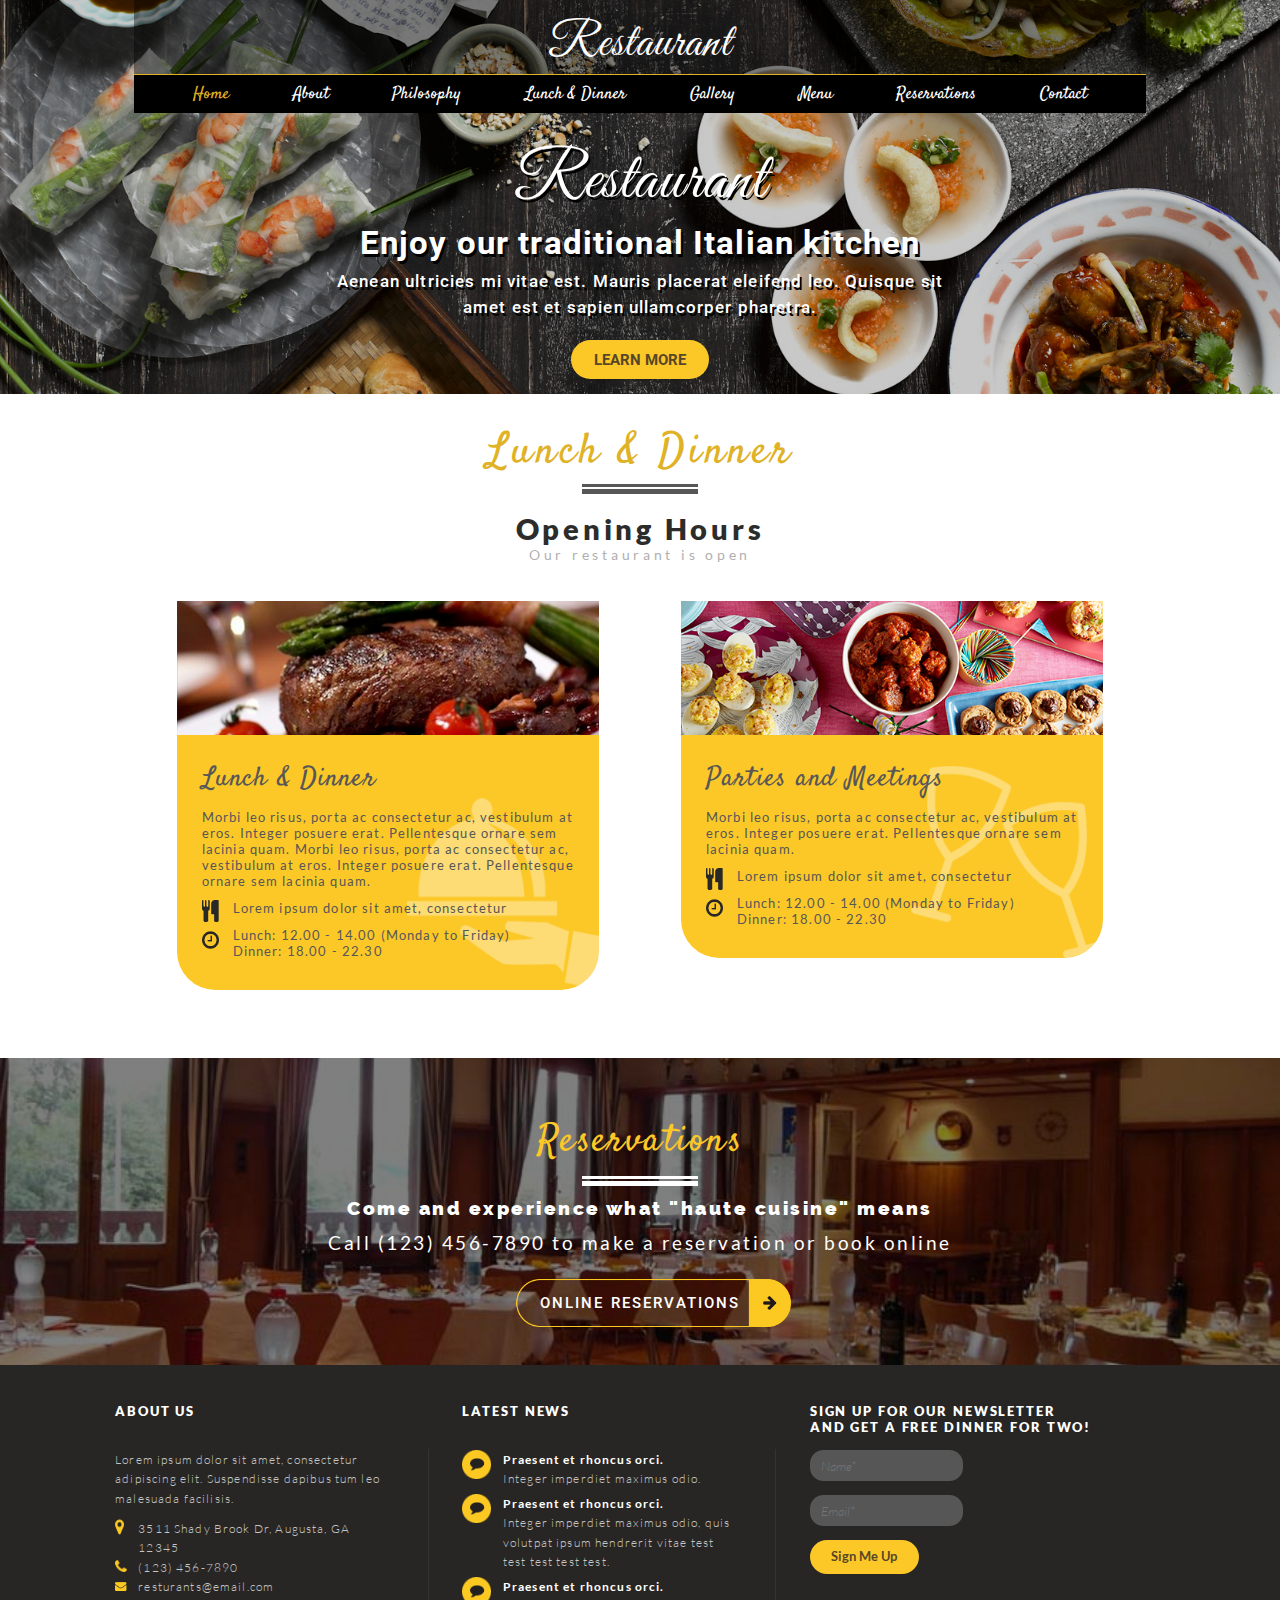
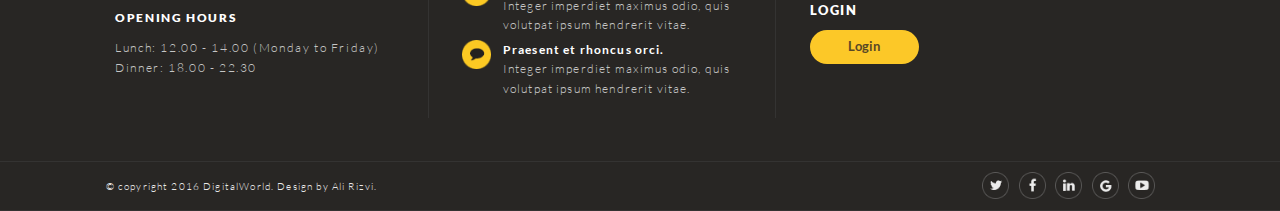
<file: index.html>
<!DOCTYPE html>
<!--
To change this license header, choose License Headers in Project Properties.
To change this template file, choose Tools | Templates
and open the template in the editor.
-->
<html>
	<head>
		<title>Resrautant Home</title>
		<meta charset="UTF-8">
		<meta name="viewport" content="width=device-width, initial-scale=1.0">
		<script src="https://ajax.googleapis.com/ajax/libs/jquery/1.12.4/jquery.min.js"></script>
		<script src="js/main.js"></script>
		<link rel="stylesheet" type="text/css" href="css/main.css">
		<link rel="stylesheet" type="text/css" href="css/controls.css">
		<link rel="stylesheet" type="text/css" href="css/header.css">
		<link rel="stylesheet" type="text/css" href="css/header_intro.css">
		<link rel="stylesheet" type="text/css" href="css/lunch_dinner.css">
		<link rel="stylesheet" type="text/css" href="css/reservations_block.css">
		<link rel="stylesheet" type="text/css" href="css/footer.css">
	</head>
	<body>
		<script>
			window.active_page = 'index';
		</script>
		<div class="header">
			<div class="hover" ></div>
			<div class="box">
				<div class="restaurant-name-cont">
					<div class="restaurant-name">Restaurant</div>
				</div>
				<div class="menu">
					<ul>
						<li page="index">Home</li>
						<li page="about">About</li>
						<li page="philosophy">Philosophy</li>
						<li page="lunchdinner">Lunch & Dinner</li>
						<li page="gallery">Gallery</li>
						<li page="menu">Menu</li>
						<li page="reservations">Reservations</li>
						<li page="contact">Contact</li>
					</ul>
				</div>
				<div class="intro">
					<div class="intro-content">
						<div class="restaurant-name">Restaurant</div>
						<div class="intro-header"><td>Enjoy our traditional Italian kitchen</div>
						<div class="intro-description"><td>Aenean ultricies mi vitae est. Mauris placerat eleifend leo. Quisque sit amet est et sapien ullamcorper pharetra.</div>
					</div>
				</div>
				<div class="intro-href"><div class="learn-more-button">Learn More</div></div>
			</div>
		</div>
		<div class="lunch-dinner">
		</div>
		<div class="reservations-block"></div>
		<div class="footer"></div>
	</body>
</html>
</file>
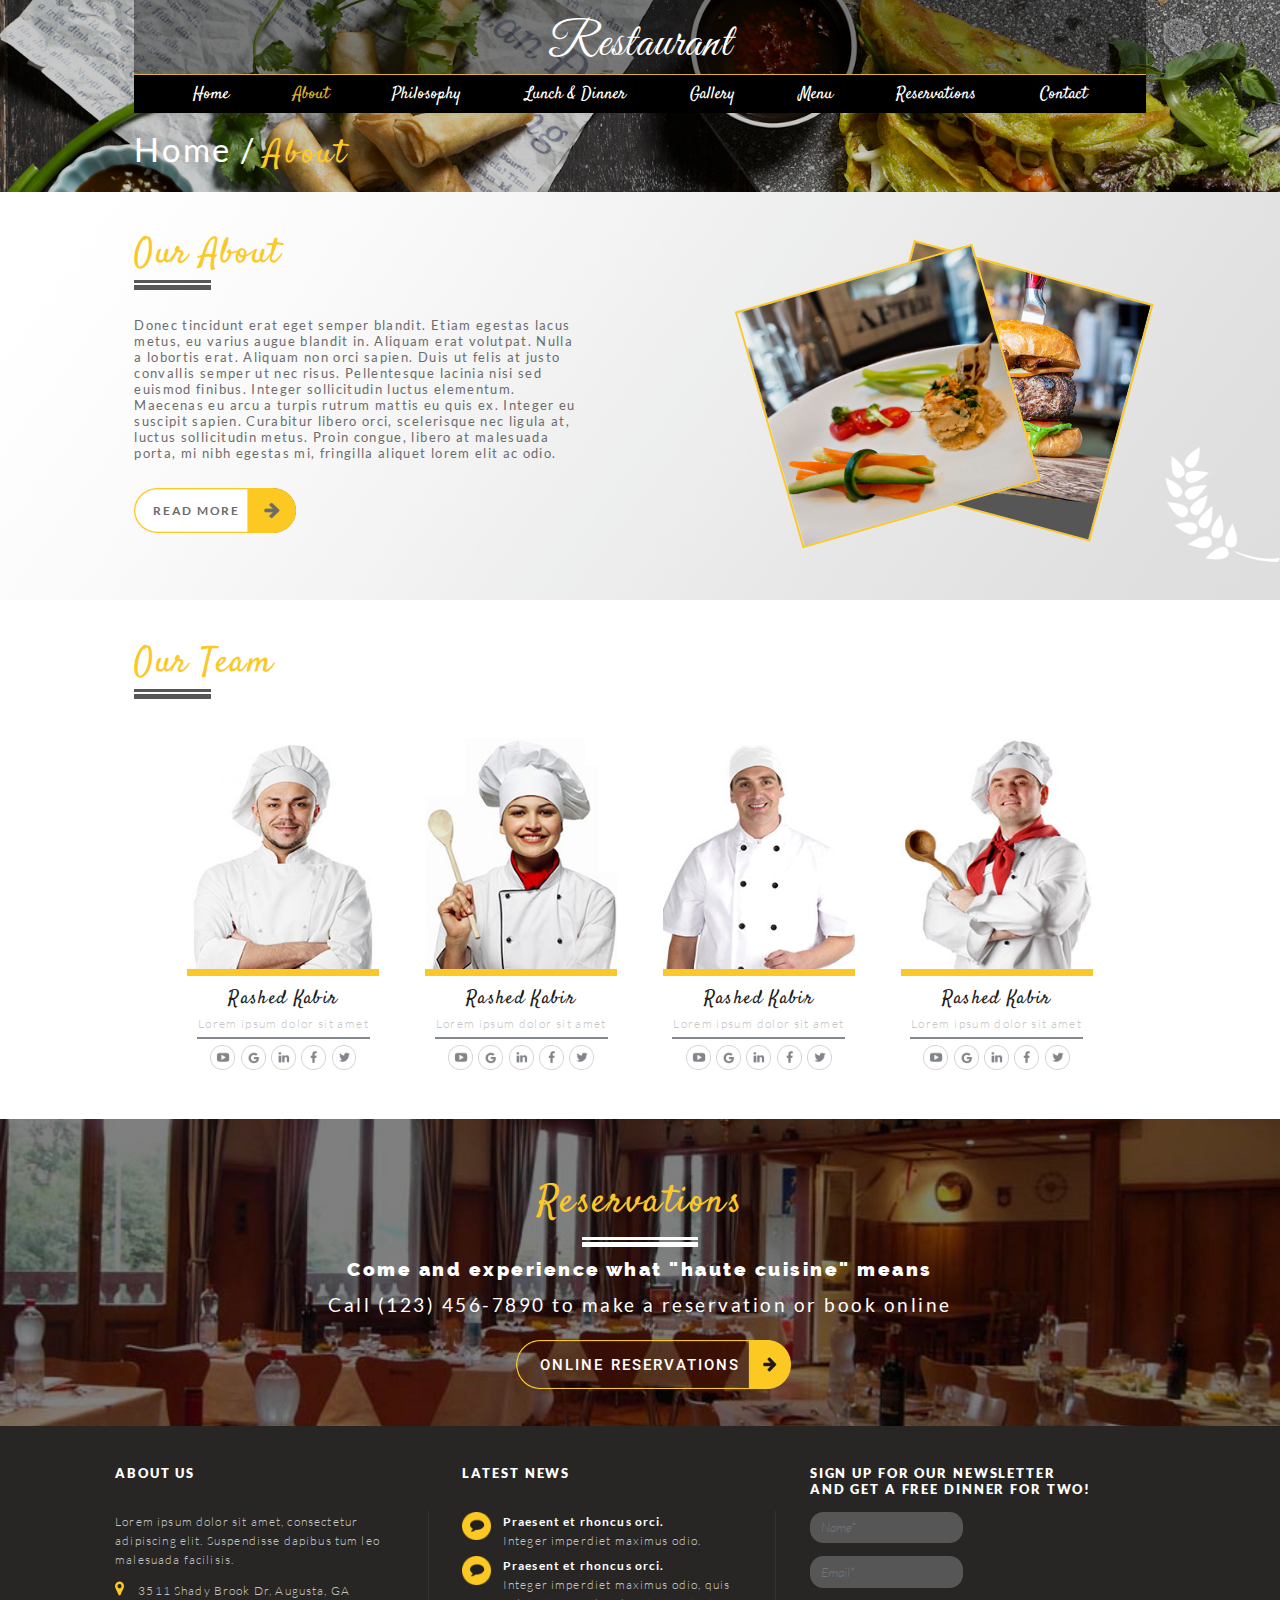
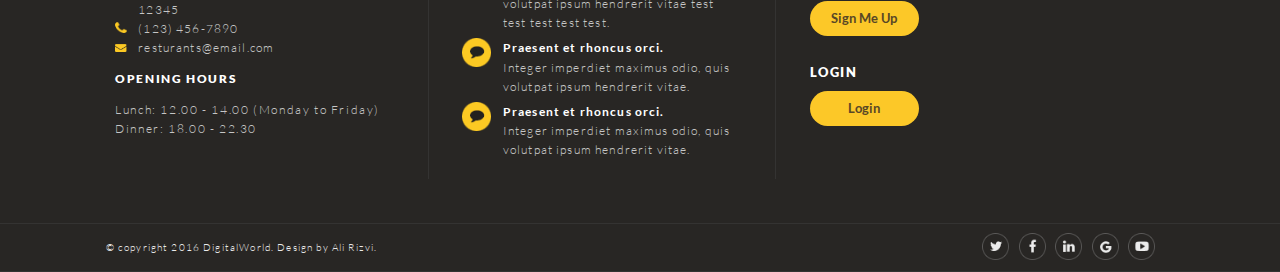
<file: about.html>
<!DOCTYPE html>
<!--
To change this license header, choose License Headers in Project Properties.
To change this template file, choose Tools | Templates
and open the template in the editor.
-->
<html>
	<head>
		<title>About Resrautant</title>
		<meta charset="UTF-8">
		<meta name="viewport" content="width=device-width, initial-scale=1.0">
		<script src="https://ajax.googleapis.com/ajax/libs/jquery/1.12.4/jquery.min.js"></script>
		<script src="js/main.js"></script>
		<link rel="stylesheet" type="text/css" href="css/main.css">
		<link rel="stylesheet" type="text/css" href="css/controls.css">
		<link rel="stylesheet" type="text/css" href="css/header.css">
		<link rel="stylesheet" type="text/css" href="css/reservations_block.css">
		<link rel="stylesheet" type="text/css" href="css/footer.css">
		<link rel="stylesheet" type="text/css" href="css/about_main.css">
	</head>
	<body>
		<script>
			window.active_page = 'about';
		</script>
		<div class="header header2">
		</div>
		<div class="about-main">
			<div class="our-about">
				<img class="corner-image" src="css/images/branch_with_leaves.png" />
				<div class="our-about-text">
					<div class="about-header">Our About</div>
					<div class="solid-lines"></div>
					<div class="about-description">Donec tincidunt erat eget semper blandit. Etiam egestas lacus metus, eu varius augue blandit in. 
						Aliquam erat volutpat. Nulla a lobortis erat. Aliquam non orci sapien. Duis ut felis at justo convallis semper ut nec risus. 
						Pellentesque lacinia nisi sed euismod finibus. Integer sollicitudin luctus elementum. Maecenas eu arcu a turpis rutrum mattis eu quis ex. 
						Integer eu suscipit sapien. Curabitur libero orci, scelerisque nec ligula at, luctus sollicitudin metus. 
						Proin congue, libero at malesuada porta, mi nibh egestas mi, fringilla aliquet lorem elit ac odio.
					</div>
					<div class="read-more-button">Read More</div>
				</div>
				<div class="out-about-images">
					<img class="about-image1" src="css/images/about_image1.png" />
					<img class="about-image2" src="css/images/about_image2.png" />
				</div>
			</div>
			<div class="our-team">
				<div class="about-header">Our Team</div>
				<div class="solid-lines"></div>
				<div class="cook-persons">
					<div class="cook-person">
						<div class="cooker-portrait">
							<img class="cooker-portrait-image" src="css/images/cooker_portrait1.png" />
							<div class="cooker-intro">
								<div><img class="cooker-cap-icon" src="css/images/cap_icon.png" /></div>
								<div class="cooker-intro-text">Suspendisse dapibus tum leo malesuada  facilisis</div>
							</div>
						</div>
						<div class="separator"></div>
						<div class="cooker-name">Rashed Kabir</div>
						<div class="cooker-description">Lorem ipsum dolor sit amet</div>
						<div class="separator2"></div>
						<div class="contact-buttons">
							<img class="contact-button" src="css/images/contact_youtube.png" >
							<img class="contact-button" src="css/images/contact_google.png" >
							<img class="contact-button" src="css/images/contact_linkedin.png" >
							<img class="contact-button" src="css/images/contact_facebook.png" >
							<img class="contact-button" src="css/images/contact_twitter.png" >
						</div>
					</div>
					<div class="cook-person">
						<div class="cooker-portrait">
							<img class="cooker-portrait-image" src="css/images/cooker_portrait2.png" />
							<div class="cooker-intro">
								<div><img class="cooker-cap-icon" src="css/images/cap_icon.png" /></div>
								<div class="cooker-intro-text">Suspendisse dapibus tum leo malesuada  facilisis</div>
							</div>
						</div>
						<div class="separator"></div>
						<div class="cooker-name">Rashed Kabir</div>
						<div class="cooker-description">Lorem ipsum dolor sit amet</div>
						<div class="separator2"></div>
						<div class="contact-buttons">
							<img class="contact-button" src="css/images/contact_youtube.png" >
							<img class="contact-button" src="css/images/contact_google.png" >
							<img class="contact-button" src="css/images/contact_linkedin.png" >
							<img class="contact-button" src="css/images/contact_facebook.png" >
							<img class="contact-button" src="css/images/contact_twitter.png" >
						</div>
					</div>
					<div class="cook-person">
						<div class="cooker-portrait">
							<img class="cooker-portrait-image" src="css/images/cooker_portrait3.png" />
							<div class="cooker-intro">
								<div><img class="cooker-cap-icon" src="css/images/cap_icon.png" /></div>
								<div class="cooker-intro-text">Suspendisse</div>
							</div>
						</div>
						<div class="separator"></div>
						<div class="cooker-name">Rashed Kabir</div>
						<div class="cooker-description">Lorem ipsum dolor sit amet</div>
						<div class="separator2"></div>
						<div class="contact-buttons">
							<img class="contact-button" src="css/images/contact_youtube.png" >
							<img class="contact-button" src="css/images/contact_google.png" >
							<img class="contact-button" src="css/images/contact_linkedin.png" >
							<img class="contact-button" src="css/images/contact_facebook.png" >
							<img class="contact-button" src="css/images/contact_twitter.png" >
						</div>
					</div>
					<div class="cook-person">
						<div class="cooker-portrait">
							<img class="cooker-portrait-image" src="css/images/cooker_portrait4.png" />
							<div class="cooker-intro">
								<div><img class="cooker-cap-icon" src="css/images/cap_icon.png" /></div>
								<div class="cooker-intro-text">Suspendisse dapibus</div>
							</div>
						</div>
						<div class="separator"></div>
						<div class="cooker-name">Rashed Kabir</div>
						<div class="cooker-description">Lorem ipsum dolor sit amet</div>
						<div class="separator2"></div>
						<div class="contact-buttons">
							<img class="contact-button" src="css/images/contact_youtube.png" >
							<img class="contact-button" src="css/images/contact_google.png" >
							<img class="contact-button" src="css/images/contact_linkedin.png" >
							<img class="contact-button" src="css/images/contact_facebook.png" >
							<img class="contact-button" src="css/images/contact_twitter.png" >
						</div>
					</div>
				</div>
				
			</div>
		</div>
		<div class="reservations-block"></div>
		<div class="footer"></div>
	</body>
</html>
</file>
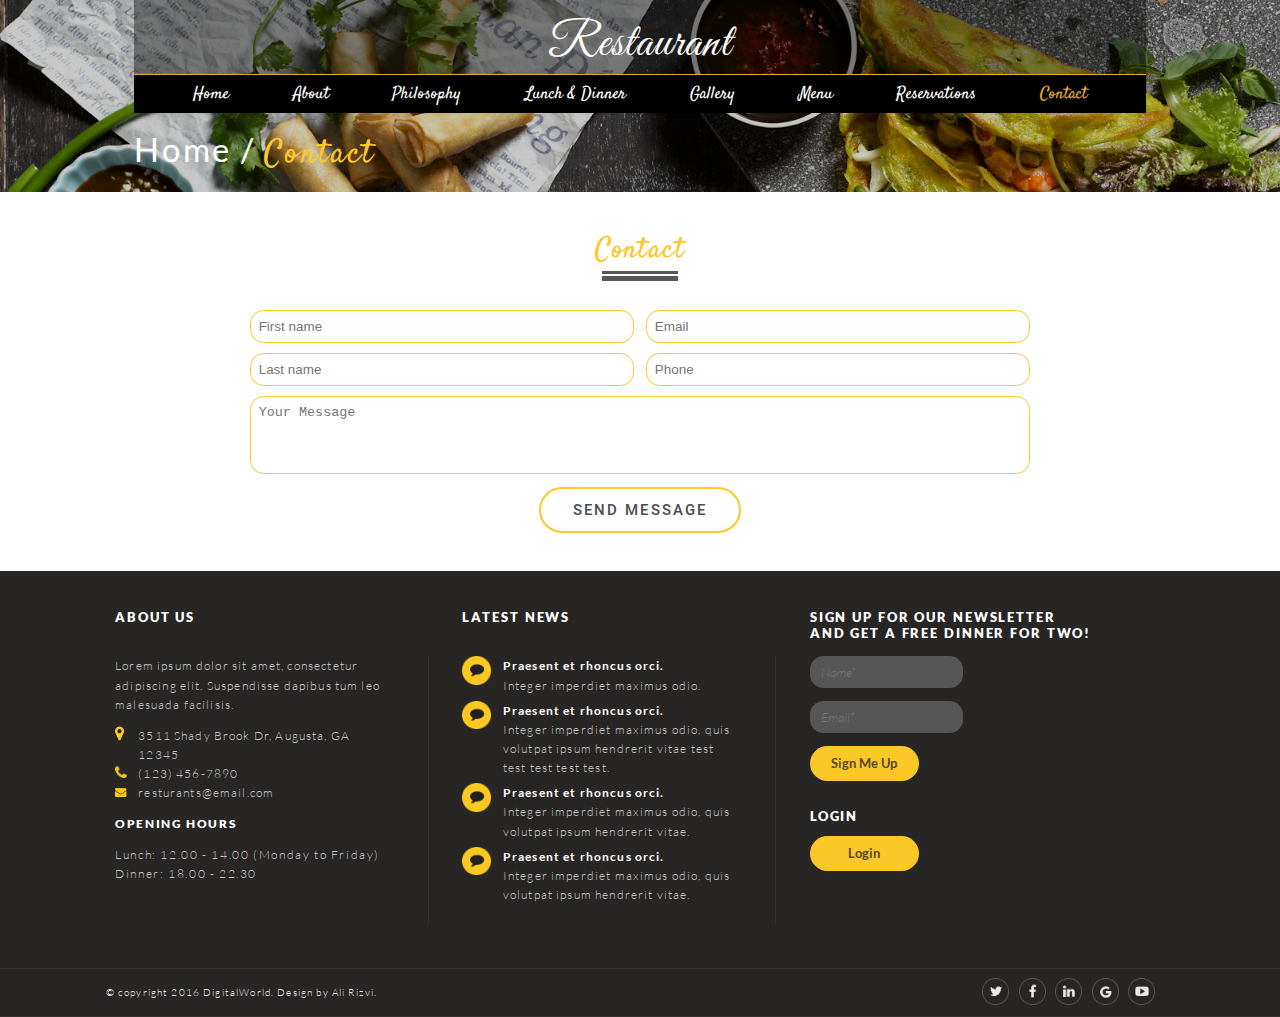
<file: contact.html>
<!DOCTYPE html>
<!--
To change this license header, choose License Headers in Project Properties.
To change this template file, choose Tools | Templates
and open the template in the editor.
-->
<html>
	<head>
		<title>Lunch & Dinner</title>
		<meta charset="UTF-8">
		<meta name="viewport" content="width=device-width, initial-scale=1.0">
		<script src="https://ajax.googleapis.com/ajax/libs/jquery/1.12.4/jquery.min.js"></script>
		<script src="js/main.js"></script>
		<link rel="stylesheet" type="text/css" href="css/main.css">
		<link rel="stylesheet" type="text/css" href="css/controls.css">
		<link rel="stylesheet" type="text/css" href="css/header.css">
		<link rel="stylesheet" type="text/css" href="css/contact.css">
		<link rel="stylesheet" type="text/css" href="css/two_column_form.css">
		<link rel="stylesheet" type="text/css" href="css/footer.css">
	</head>
	<body>
		<script>
			window.active_page = 'contact';
		</script>
		<div class="header header2">
		</div>
		<div class="contact-main">
			<div class="heading">Contact</div>
			<div class="headingspace"></div>
			<form method="POST" id="contact-form">
			<div class="two-column-form">
				<div class="two-column">
					<div class="leftcolumn">
						<div class="input-holder">
							<input type="text" name="first_name" placeholder="First name"/>
						</div>
						<div class="input-holder">
							<input type="text" name="last_name" placeholder="Last name"/>
						</div>
					</div>
					<div class="rightcolumn">
						<div class="input-holder">
							<input type="email" name="email" placeholder="Email"/>
						</div>
						<div class="input-holder">
							<input type="text" name="phone" placeholder="Phone"/>
						</div>
					</div>
				</div>
				<div>
					<div class="input-holder">
						<textarea name="comment" placeholder="Your Message" rows="4"></textarea>
					</div>
				</div>
				<div>
					<div class="yellow-border-button" onclick="$('#contact-form').submit()" >Send Message</div>
				</div>
			</div>
			</form>
				
		</div>
		<div class="footer"></div>
	</body>
</html>
</file>
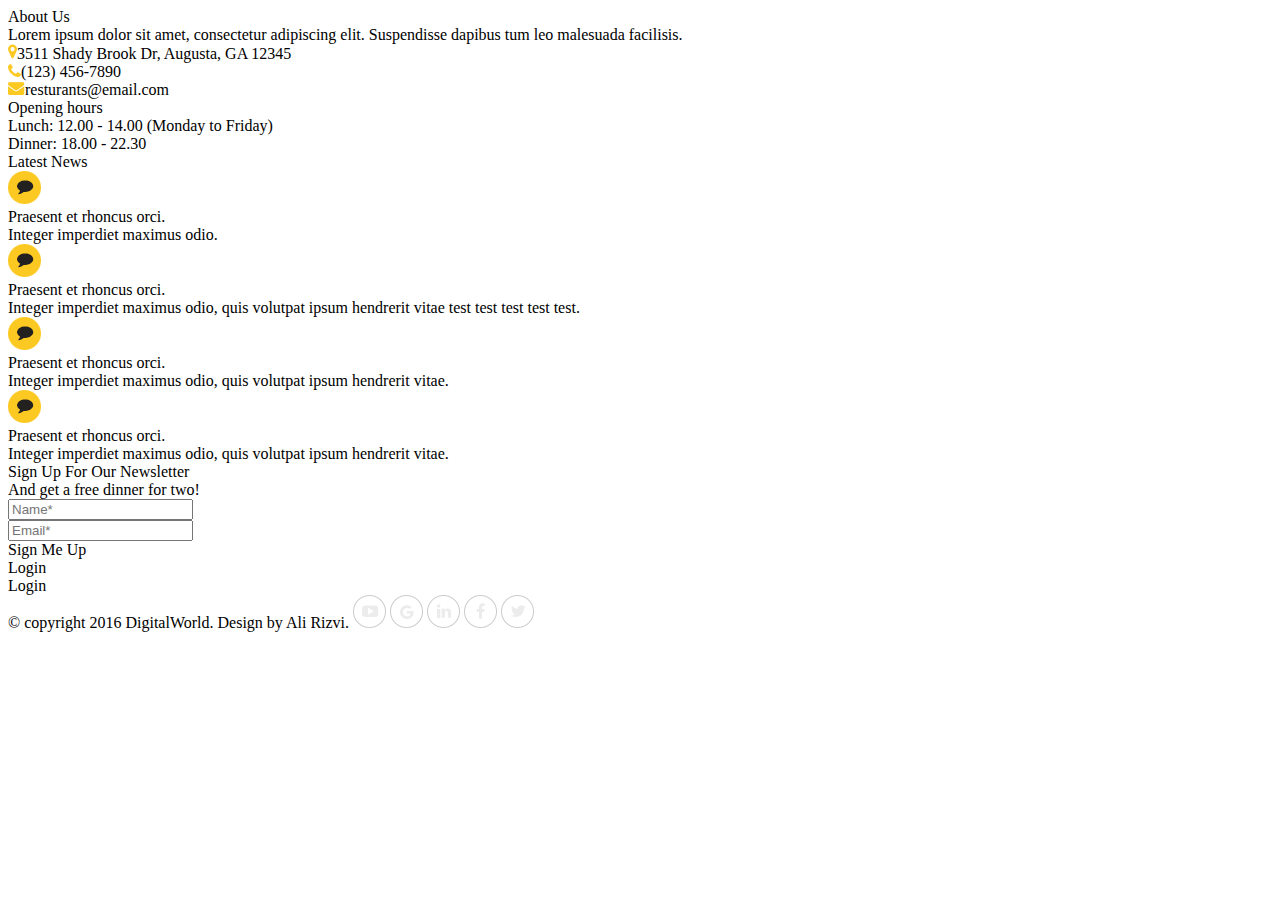
<file: footer.html>
<!DOCTYPE html>
<!--
To change this license header, choose License Headers in Project Properties.
To change this template file, choose Tools | Templates
and open the template in the editor.
-->
<div class="footer-blocks">
	<div class="footer-block">
		<div class="footer-block-header">
			About Us
		</div>
		<div class="footer-block-cont about-us-block">
			<div class='info-block'>
				Lorem ipsum dolor sit amet, consectetur adipiscing elit. Suspendisse dapibus tum leo malesuada  facilisis.
			</div>
			<div class='info-block'>
				<div class='contact-block'>
					<img class="contact-icon address-icon" src="css/images/address_icon.png" />3511 Shady Brook Dr, Augusta, GA 12345
				</div>
				<div class='contact-block'>
					<img class="contact-icon phone-icon" src="css/images/phone_icon.png" />(123) 456-7890
				</div>
				<div class='contact-block'>
					<img class="contact-icon email-icon" src="css/images/email_icon.png" />resturants@email.com
				</div>
			</div>
			<div class='info-block opening-hours-header'>
				Opening hours
			</div>
			<div class='info-block opening-hours'>
				Lunch: 12.00 - 14.00 (Monday to Friday)<br/>
				Dinner: 18.00 - 22.30
			</div>
		</div>
	</div>
	<div class="vert-line">
	</div>
	<div class="footer-block">
		<div class="footer-block-header">
			Latest News
		</div>
		<div class="footer-block-cont latest-news-block">
			<div class="latest-news-item">
				<div class="news-image"><img src="css/images/news_icon.png" /></div>
				<div class="news-content">
					<div class="news-header">Praesent et rhoncus orci.</div>
					<div class="news-text">Integer imperdiet maximus odio.</div>
				</div>
			</div>
			<div class="latest-news-item">
				<div class="news-image"><img src="css/images/news_icon.png" /></div>
				<div class="news-content">
					<div class="news-header">Praesent et rhoncus orci.</div>
					<div class="news-text">Integer imperdiet maximus odio, quis volutpat ipsum hendrerit vitae test test test test test.</div>
				</div>
			</div>
			<div class="latest-news-item">
				<div class="news-image"><img src="css/images/news_icon.png" /></div>
				<div class="news-content">
					<div class="news-header">Praesent et rhoncus orci.</div>
					<div class="news-text">Integer imperdiet maximus odio, quis volutpat ipsum hendrerit vitae.</div>
				</div>
			</div>
			<div class="latest-news-item">
				<div class="news-image"><img src="css/images/news_icon.png" /></div>
				<div class="news-content">
					<div class="news-header">Praesent et rhoncus orci.</div>
					<div class="news-text">Integer imperdiet maximus odio, quis volutpat ipsum hendrerit vitae.</div>
				</div>
			</div>
		</div>
	</div>
	<div class="vert-line">
	</div>
	<div class="footer-block">
		<div class="footer-block-header">
			Sign Up For Our Newsletter <br/> And get a free dinner for two!
		</div>
		<div class="footer-block-cont sign-up-block">
			<div><input class="sign-up-field" type="text" placeholder="Name*"></div>
			<div><input class="sign-up-field" type="text" placeholder="Email*"></div>
			<div><div class="sign-up-button">Sign Me Up</div></div>
			<div class="login-header">Login</div>
			<div><div class="sign-up-button">Login</div></div>
		</div>
	</div>
</div>

<div class="copyright">
	&copy; copyright 2016 DigitalWorld. Design by Ali Rizvi.
	<img class="share-button " src="css/images/share_youtube.png" />
	<img class="share-button " src="css/images/share_google.png"  />
	<img class="share-button " src="css/images/share_linkedin.png"  />
	<img class="share-button " src="css/images/share_facebook.png"  />
	<img class="share-button " src="css/images/share_twitter.png"  />
</div>
</file>
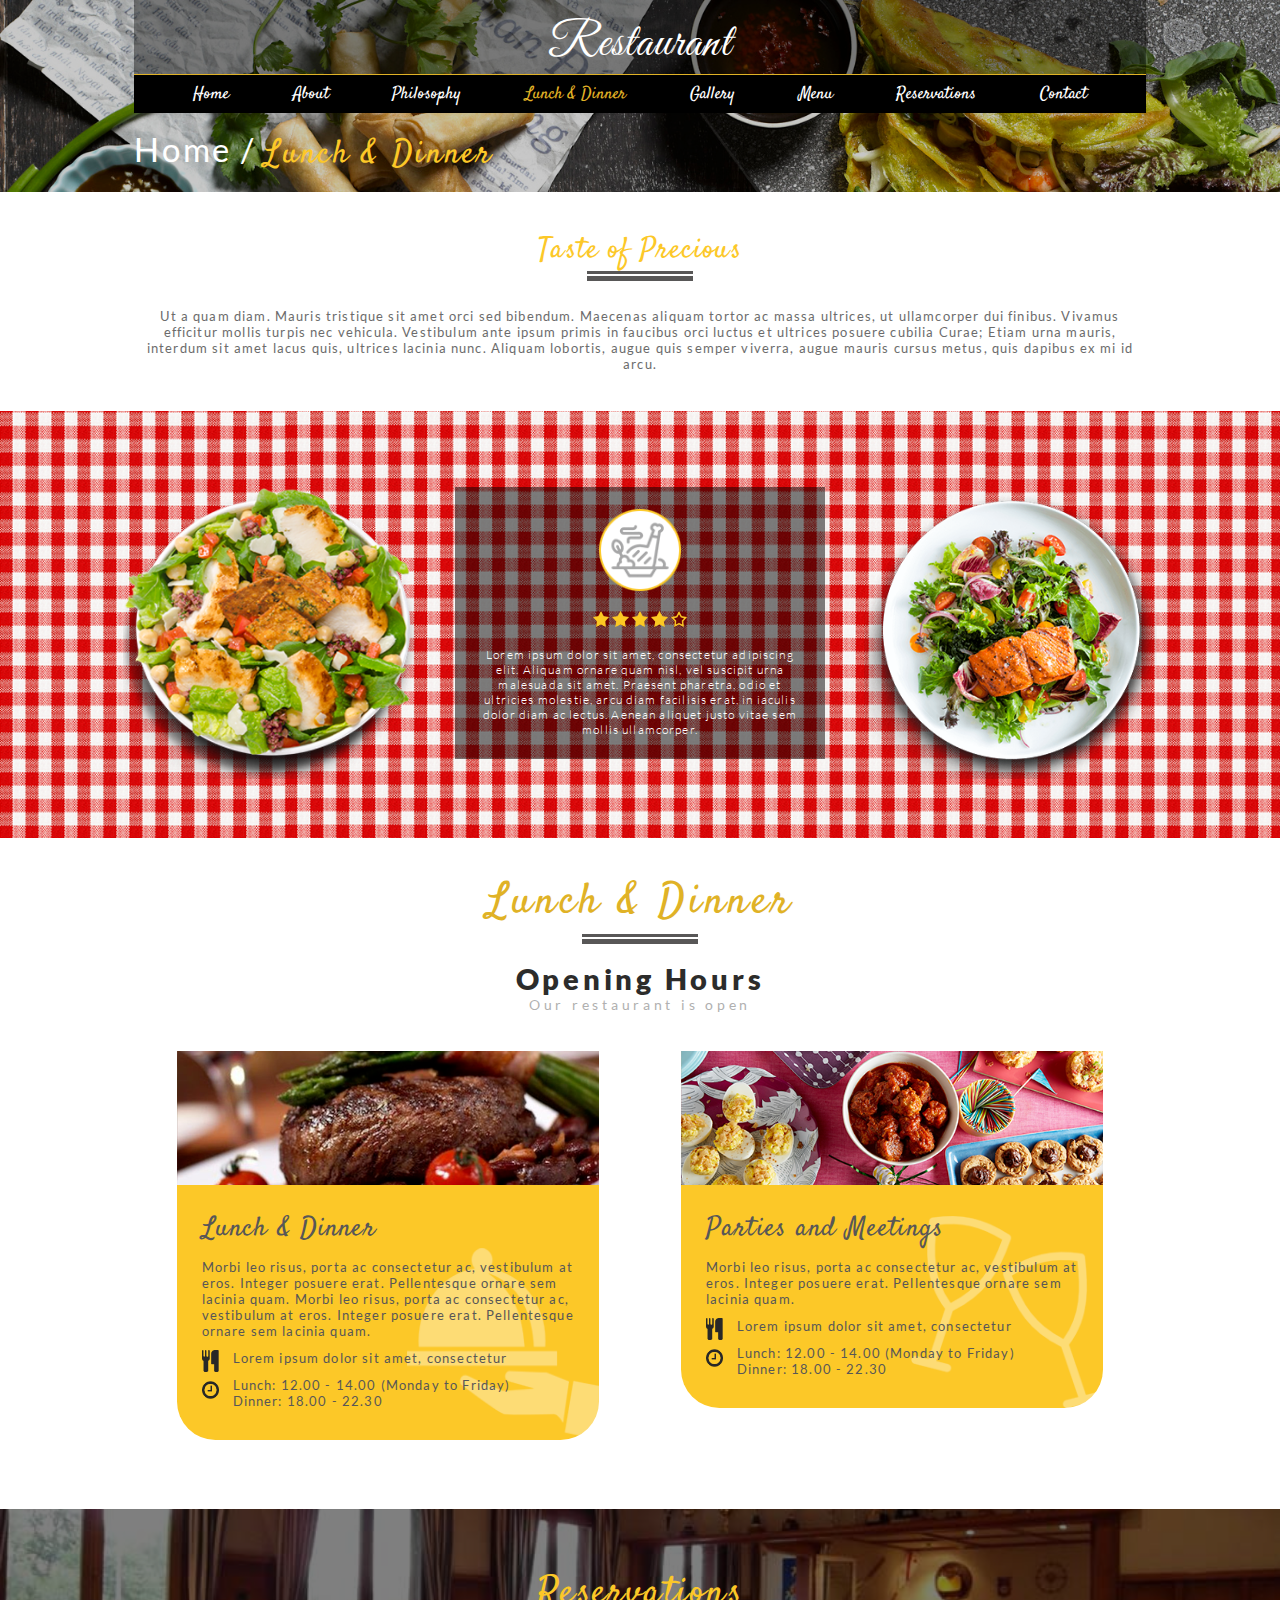
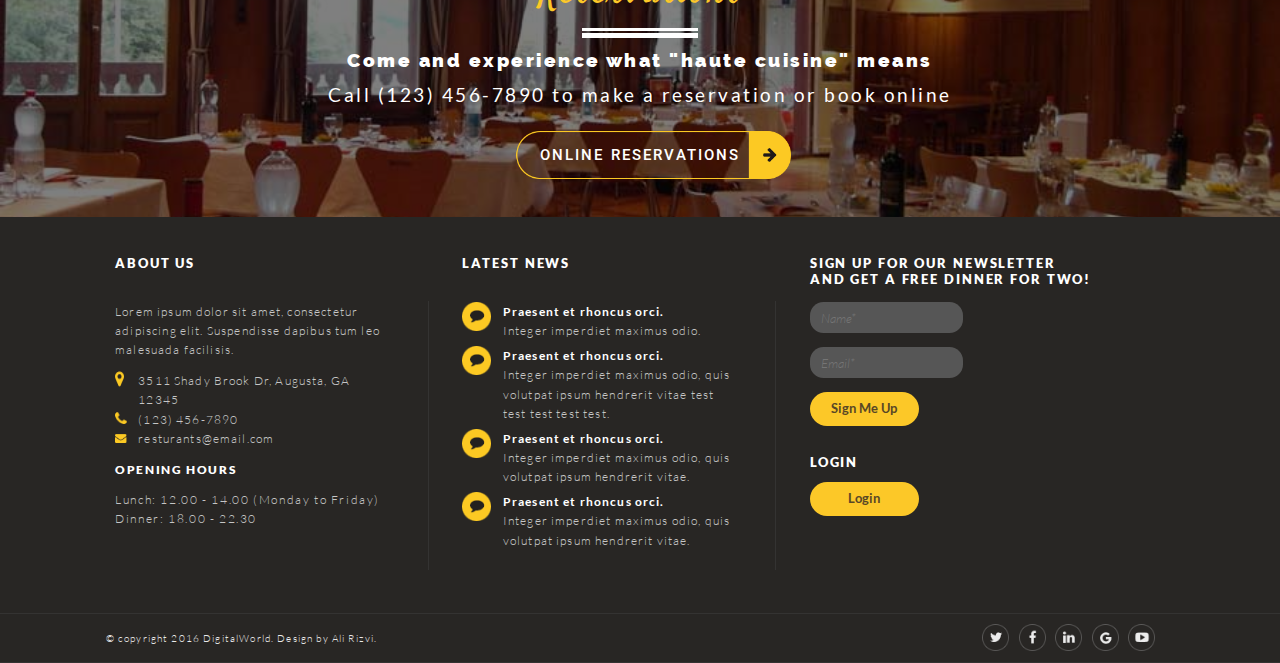
<file: lunchdinner.html>
<!DOCTYPE html>
<!--
To change this license header, choose License Headers in Project Properties.
To change this template file, choose Tools | Templates
and open the template in the editor.
-->
<html>
	<head>
		<title>Lunch & Dinner</title>
		<meta charset="UTF-8">
		<meta name="viewport" content="width=device-width, initial-scale=1.0">
		<script src="https://ajax.googleapis.com/ajax/libs/jquery/1.12.4/jquery.min.js"></script>
		<script src="js/main.js"></script>
		<link rel="stylesheet" type="text/css" href="css/main.css">
		<link rel="stylesheet" type="text/css" href="css/controls.css">
		<link rel="stylesheet" type="text/css" href="css/header.css">
		<link rel="stylesheet" type="text/css" href="css/reservations_block.css">
		<link rel="stylesheet" type="text/css" href="css/footer.css">
		<link rel="stylesheet" type="text/css" href="css/lunch_dinner.css">
	</head>
	<body>
		<script>
			window.active_page = 'lunchdinner';
		</script>
		<div class="header header2">
		</div>
		<div class="lunchdinner-main">
			<div class="lunch-intro">
				<div class="heading">Taste of Precious</div>
				<div class="headingspace"></div>
				<div class="description">
					Ut a quam diam. Mauris tristique sit amet orci sed bibendum. 
					Maecenas aliquam tortor ac massa ultrices, ut ullamcorper dui finibus. 
					Vivamus efficitur mollis turpis nec vehicula. Vestibulum ante ipsum primis in faucibus orci luctus et ultrices posuere cubilia Curae; 
					Etiam urna mauris, interdum sit amet lacus quis, ultrices lacinia nunc. 
					Aliquam lobortis, augue quis semper viverra, augue mauris cursus metus, quis dapibus ex mi id arcu.
				</div>
			</div>
			<div class="lunch-table-container">
				<img class="lunch-table-image" src="css/images/red_table.png" />
				<div class="lunch-table">
					<div class="food">
						<img class="food-plate food-plate1" src="css/images/food_plate1.png" />
					</div>
					<div class="food-description">
						<div><img class="food-icon" src="css/images/hot_chicken.png"/></div>
						<div class="stars">
							<img class="star" src="css/images/full_star.png" />
							<img class="star" src="css/images/full_star.png" />
							<img class="star" src="css/images/full_star.png" />
							<img class="star" src="css/images/full_star.png" />
							<img class="star" src="css/images/empty_star.png" />
						</div>
						<div class="description-text">
							Lorem ipsum dolor sit amet, consectetur adipiscing elit. Aliquam ornare quam nisl, vel suscipit urna malesuada sit amet. 
							Praesent pharetra, odio et ultricies molestie, arcu diam facilisis erat, in iaculis dolor diam ac lectus. 
							Aenean aliquet justo vitae sem mollis ullamcorper.
						</div>
					</div>
					<div class="food">
						<img class="food-plate food-plate2" src="css/images/food_plate2.png" />
					</div>
				</div>
			</div>
		</div>
		<table class="lunch-dinner">
		</table>
		<div class="reservations-block"></div>
		<div class="footer"></div>
	</body>
</html>
</file>
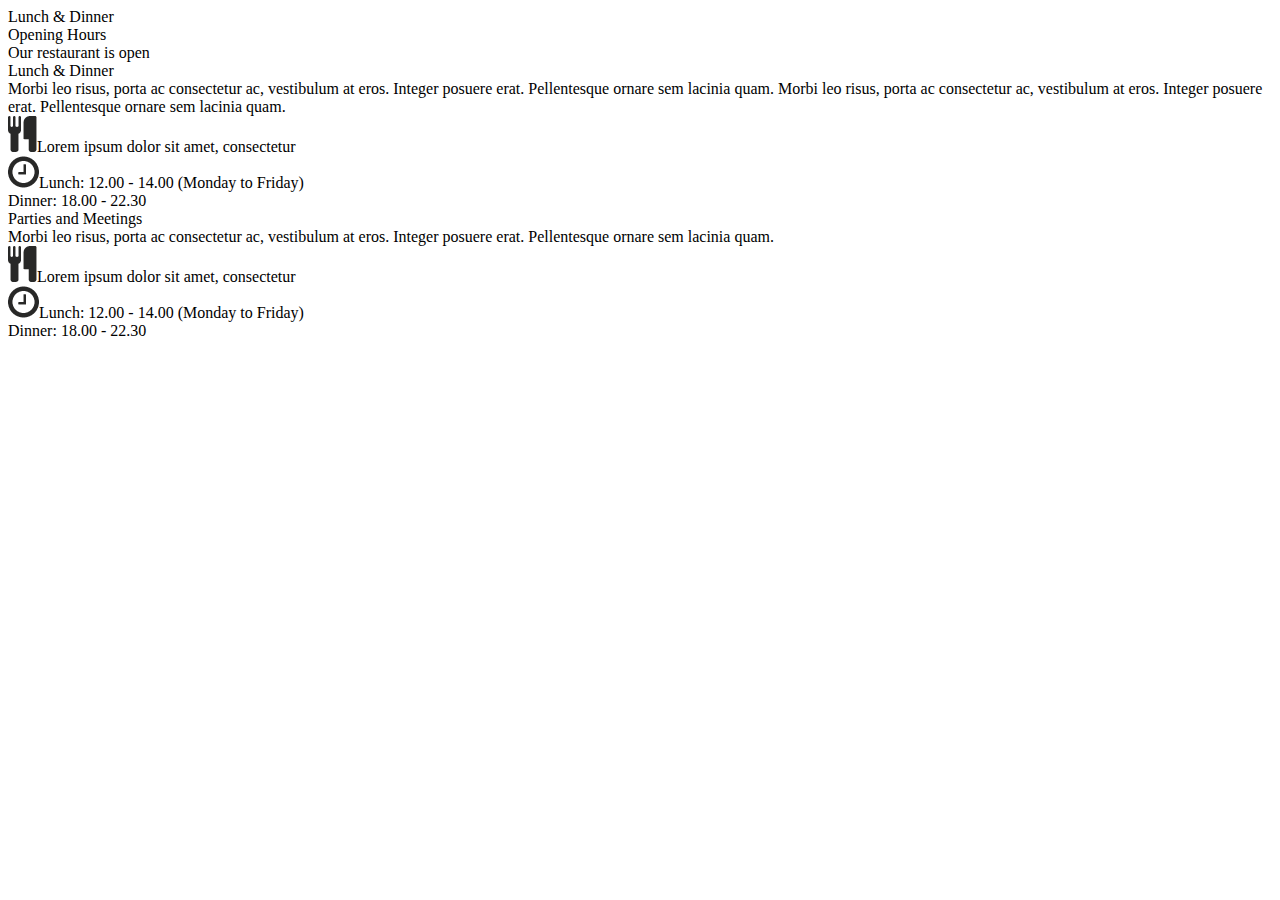
<file: lunchdinner_block.html>
<!DOCTYPE html>
<!--
To change this license header, choose License Headers in Project Properties.
To change this template file, choose Tools | Templates
and open the template in the editor.
-->

<div class="headings">
	<div class="heading1">Lunch & Dinner</div>
	<div class="headingspace"></div>
	<div class="heading2">Opening Hours</div>
	<div class="heading3">Our restaurant is open</div>
</div>
<div class="hours-info">
	<div class="hours-info1">
		<div>
			<div class="image">
			</div>
			<div class="textinfo-container">
				<div class="icon"></div>
				<div class="textinfo">
					<div class="hours-header">
						Lunch & Dinner
					</div>
					<div class="description">
						Morbi leo risus, porta ac consectetur ac, vestibulum at eros. Integer posuere erat. Pellentesque ornare sem lacinia quam.
						Morbi leo risus, porta ac consectetur ac, vestibulum at eros. Integer posuere erat. Pellentesque ornare sem lacinia quam.
					</div>
					<div class="description">
						<img class="gabel-icon" src="css/images/gabel.png" />Lorem ipsum dolor sit amet, consectetur
					</div>
					<div class="description">
						<img class="timer-icon" src="css/images/timer.png" />Lunch: 12.00 - 14.00 (Monday to Friday)<br/>Dinner: 18.00 - 22.30
					</div>
				</div>
			</div>
		</div>
	</div>
	<div class="hours-info2">
		<div>
			<div class="image">
			</div>
			<div class="textinfo-container">
				<div class="icon"></div>
				<div class="textinfo">
					<div class="hours-header">
						Parties and Meetings
					</div>
					<div class="description">
						Morbi leo risus, porta ac consectetur ac, vestibulum at eros. Integer posuere erat. Pellentesque ornare sem lacinia quam.
					</div>
					<div class="description">
						<img class="gabel-icon" src="css/images/gabel.png" />Lorem ipsum dolor sit amet, consectetur
					</div>
					<div class="description">
						<img class="timer-icon" src="css/images/timer.png" />Lunch: 12.00 - 14.00 (Monday to Friday)<br/>Dinner: 18.00 - 22.30
					</div>
				</div>
			</div>
		</div>
	</div>
</div>
</file>
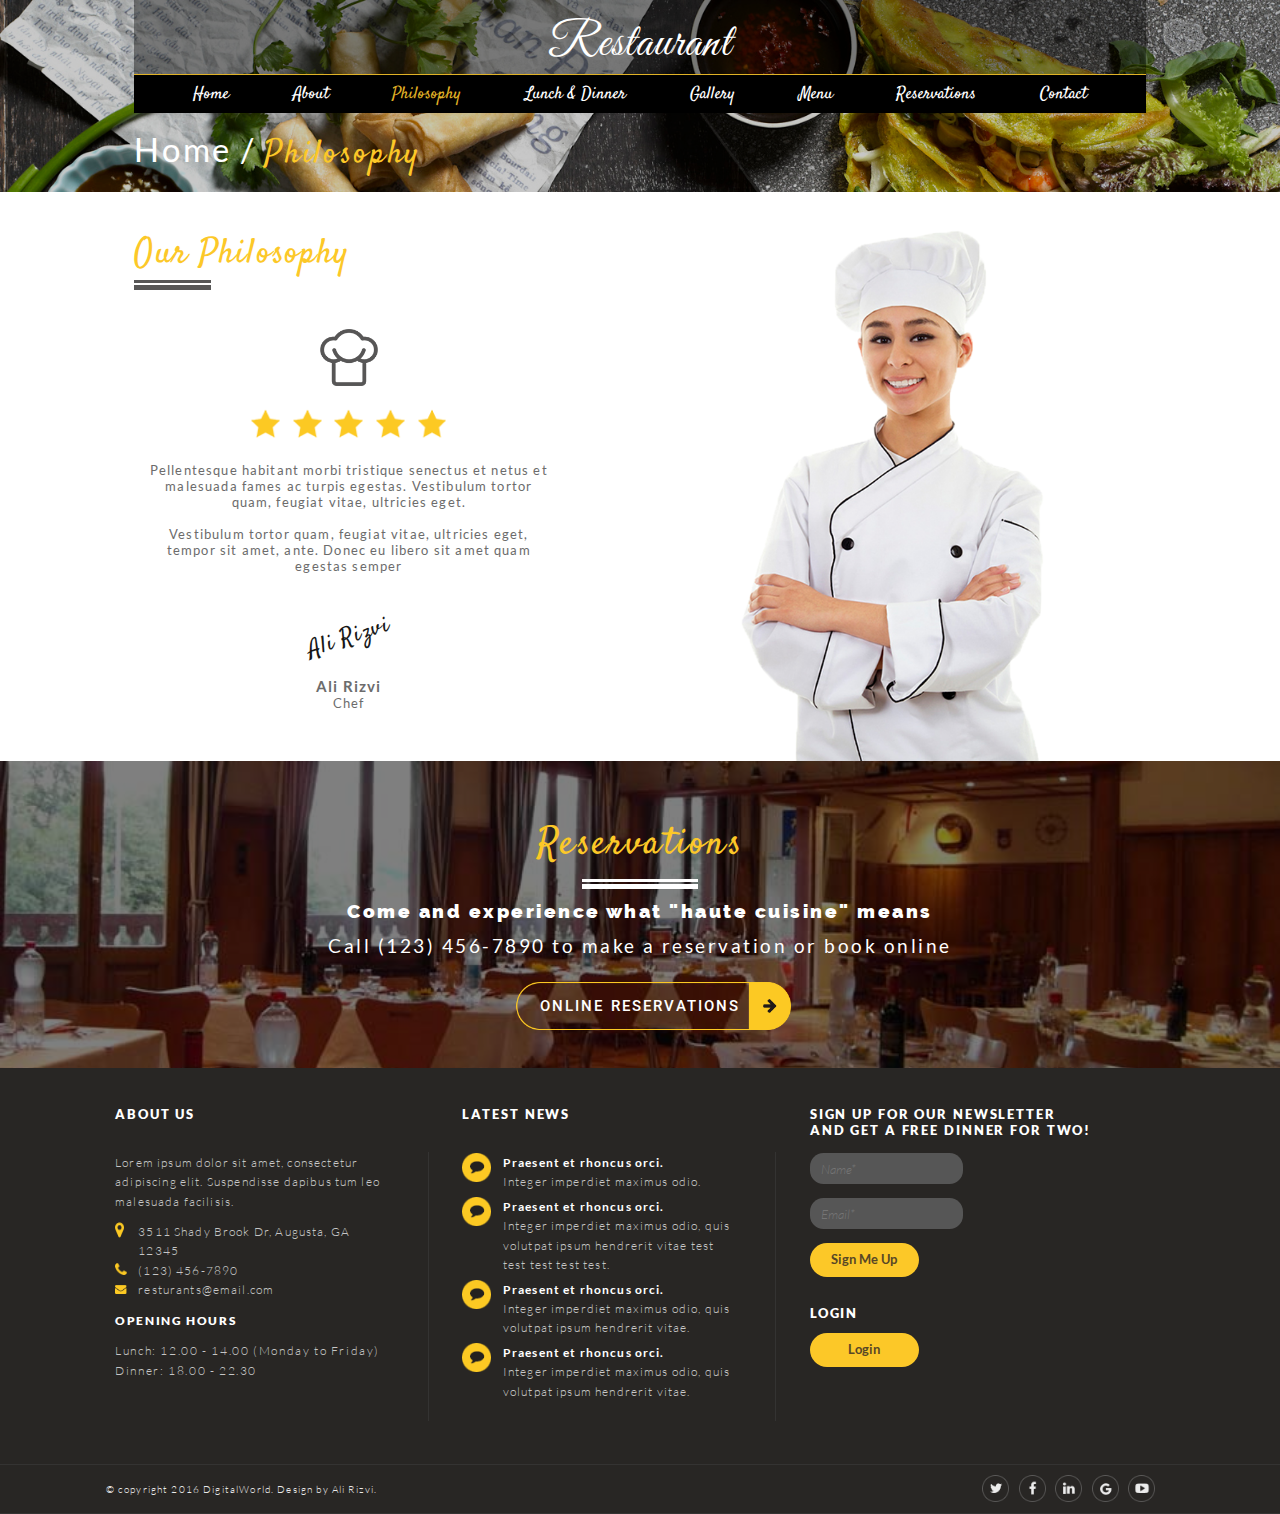
<file: philosophy.html>
<!DOCTYPE html>
<!--
To change this license header, choose License Headers in Project Properties.
To change this template file, choose Tools | Templates
and open the template in the editor.
-->
<html>
	<head>
		<title>Philosophy</title>
		<meta charset="UTF-8">
		<meta name="viewport" content="width=device-width, initial-scale=1.0">
		<script src="https://ajax.googleapis.com/ajax/libs/jquery/1.12.4/jquery.min.js"></script>
		<script src="js/main.js"></script>
		<link rel="stylesheet" type="text/css" href="css/main.css">
		<link rel="stylesheet" type="text/css" href="css/controls.css">
		<link rel="stylesheet" type="text/css" href="css/header.css">
		<link rel="stylesheet" type="text/css" href="css/reservations_block.css">
		<link rel="stylesheet" type="text/css" href="css/footer.css">
		<link rel="stylesheet" type="text/css" href="css/philosophy_main.css">
	</head>
	<body>
		<script>
			window.active_page = 'philosophy';
		</script>
		<div class="header header2">
		</div>
		<div class="philosophy-main">
			<div class="philosophy-text">
				<div class="philosophy-header">Our Philosophy</div>
				<div class="solid-lines"></div>
				<div class="philosophy-description">
					<div class="chief-cap-middle">
						<img class="chief-cap-middle-image" src="css/images/chef_cap_middle.png">
					</div>
					<div class="chief-stars">
						<img class="chief-star" src="css/images/chef_star.png" />
						<img class="chief-star" src="css/images/chef_star.png" />
						<img class="chief-star" src="css/images/chef_star.png" />
						<img class="chief-star" src="css/images/chef_star.png" />
						<img class="chief-star" src="css/images/chef_star.png" />
					</div>
					<div class="philosophy-description2">
						Pellentesque habitant morbi tristique senectus et netus et<br/> malesuada fames ac turpis egestas. Vestibulum tortor<br/> quam, feugiat vitae, ultricies eget.
						<br/><br/>
						Vestibulum tortor quam, feugiat vitae, ultricies eget,<br/> tempor sit amet, ante. Donec eu libero sit amet quam<br/> egestas semper
					</div>
					<div class="chef-signature">Ali Rizvi</div>
					<div class="chef-name">Ali Rizvi</div>
					<div class="cooker-role">Chef</div>
				</div>
			</div>
			<div class="philosophy-image">
				<div><img class="chef-image" src="css/images/cooker_philosophy.png" /></div>
			</div>
		</div>
		<div class="reservations-block"></div>
		<div class="footer"></div>
	</body>
</html>
</file>
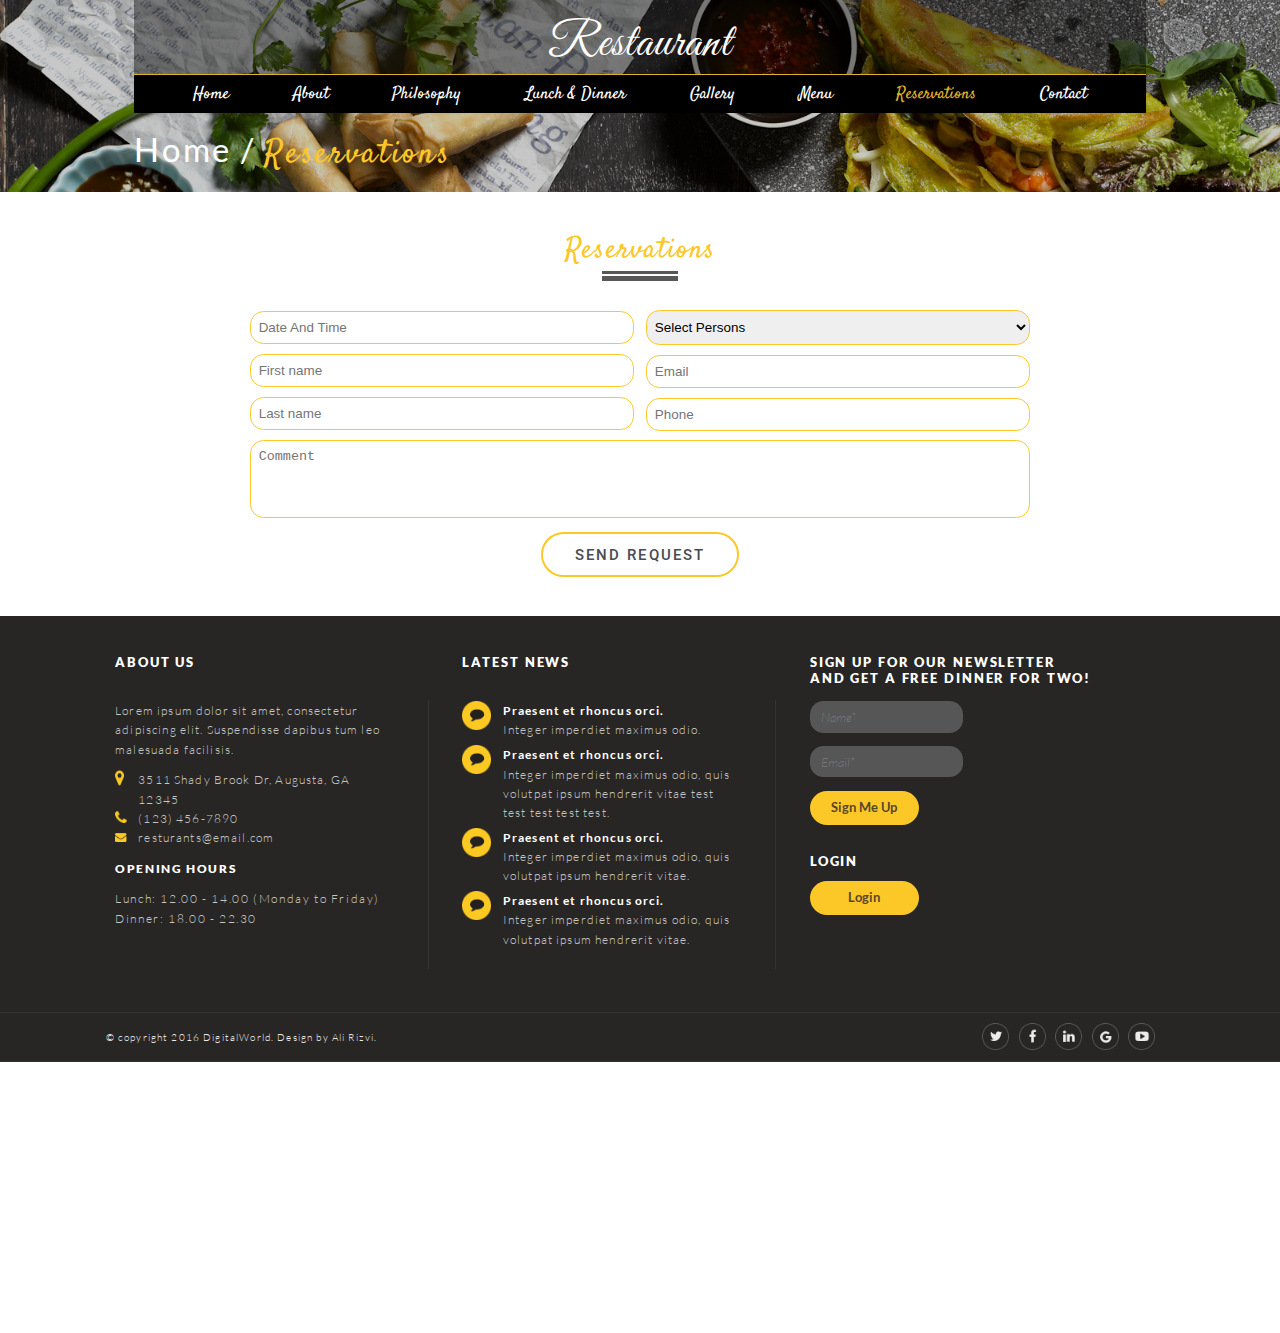
<file: reservations.html>
<!DOCTYPE html>
<!--
To change this license header, choose License Headers in Project Properties.
To change this template file, choose Tools | Templates
and open the template in the editor.
-->
<html>
	<head>
		<title>Lunch & Dinner</title>
		<meta charset="UTF-8">
		<meta name="viewport" content="width=device-width, initial-scale=1.0">
		<script src="https://ajax.googleapis.com/ajax/libs/jquery/1.12.4/jquery.min.js"></script>
		<script src="js/main.js"></script>
		<script src="flatpickr/flatpickr.min.js"></script>
		<script src="js/reservations.js"></script>
		<link rel="stylesheet" type="text/css" href="css/main.css">
		<link rel="stylesheet" type="text/css" href="css/controls.css">
		<link rel="stylesheet" type="text/css" href="css/header.css">
		<link rel="stylesheet" type="text/css" href="css/reservations.css">
		<link rel="stylesheet" type="text/css" href="css/two_column_form.css">
		<link rel="stylesheet" type="text/css" href="css/footer.css">
		<link rel="stylesheet" type="text/css" href="flatpickr/flatpickr.min.css">
		
	</head>
	<body>
		<script>
			window.active_page = 'reservations';
		</script>
		<div class="header header2">
		</div>
		<div class="reservations-main">
			<div class="heading">Reservations</div>
			<div class="headingspace"></div>
			<form method="POST" id="reservations-form">
			<div class="two-column-form">
				<div class="two-column">
					<div class="leftcolumn">
						<div class="input-holder">
							<input class="flatpickr" type="text" name="datetime" placeholder="Date And Time" />
						</div>
						<div class="input-holder">
							<input type="text" name="first_name" placeholder="First name"/>
						</div>
						<div class="input-holder">
							<input type="text" name="last_name" placeholder="Last name"/>
						</div>
					</div>
					<div class="rightcolumn">
						<div class="input-holder">
							<select name="persons" placeholder="Select Persons">
								<option value="">Select Persons</option>
								<option value="1_3">1-3 Persons</option>
								<option value="3_5">3-5 Persons</option>
								<option value="5_10">5-10 Persons</option>
							</select>
						</div>
						<div class="input-holder">
							<input type="email" name="email" placeholder="Email"/>
						</div>
						<div class="input-holder">
							<input type="text" name="phone" placeholder="Phone"/>
						</div>
					</div>
				</div>
				<div>
					<div class="input-holder">
						<textarea name="comment" placeholder="Comment" rows="4"></textarea>
					</div>
				</div>
				<div>
					<div class="yellow-border-button" onclick="$('#reservations-form').submit()" >Send Request</div>
				</div>
			</div>
			</form>
				
		</div>
		<div class="footer"></div>
	</body>
</html>
</file>
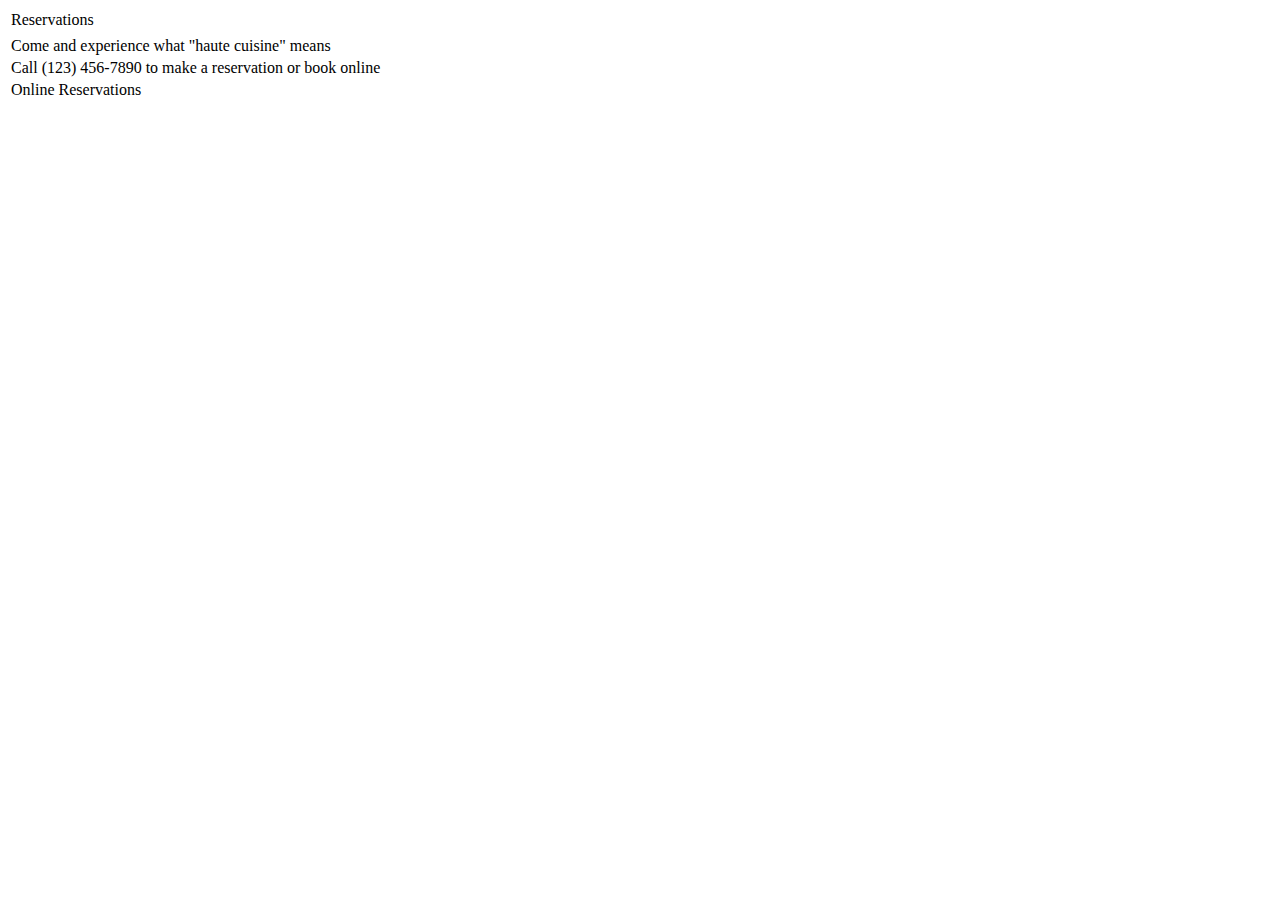
<file: reservations_block.html>
<!DOCTYPE html>
<!--
To change this license header, choose License Headers in Project Properties.
To change this template file, choose Tools | Templates
and open the template in the editor.
-->
<div class="hover" ></div>
<table class="reservations-table">
	<tr class="heading1"><td>Reservations</td></tr>
	<tr class="solidlines-tr"><td ><div class="solidlines"></div></td></tr>
	<tr class="heading2"><td>Come and experience what "haute cuisine" means</td></tr>
	<tr class="heading3"><td>Call (123) 456-7890 to make a reservation or book online</td></tr>
	<tr class="reservate"><td><div class="online-reservations-button">Online Reservations</div></td></tr>
</table>
</file>
<file: css/main.css>
/*
To change this license header, choose License Headers in Project Properties.
To change this template file, choose Tools | Templates
and open the template in the editor .
*/
/* 
    Created on : Nov 1, 2016, 6:52:07 PM
    Author     : Vladimir
*/

@font-face {
    font-family: SatisfyRegular;
    src: url(fonts/SATISFY-REGULAR.woff);
}
@font-face {
    font-family: GreatVibesRegular;
    src: url(fonts/GreatVibes-Regular.woff);
}
@font-face {
    font-family: RobotoBold;
    src: url(fonts/Roboto-Bold.woff);
}
@font-face {
    font-family: RobotoMedium;
    src: url(fonts/Roboto-Medium.woff);
}
@font-face {
    font-family: LatoBlack;
    src: url(fonts/Lato-Black.woff);
}
@font-face {
    font-family: LatoBold;
    src: url(fonts/Lato-Bold.woff);
}
@font-face {
    font-family: LatoLight;
    src: url(fonts/Lato-Light.woff);
}
@font-face {
    font-family: LatoLightItalic;
    src: url(fonts/Lato-LightItalic.woff);
}
@font-face {
    font-family: LatoRegular;
    src: url(fonts/Lato-Regular.woff);
}
@font-face {
    font-family: RalewayBlack;
    src: url(fonts/Raleway-Black.woff);
}
@font-face {
    font-family: FontAwesome;
    src: url(fonts/fontawesome.woff);
}

body {
	padding: 0;
	border: 0;
	margin: 0;
	min-width: 574px;
	font-family: LatoRegular;
    color: #6c6c6c;
    font-size: 1.5vw;
	letter-spacing: 0.06em;
	
}

:focus {
  outline-color: transparent;
  outline-style: none;
}
</file>
<file: css/controls.css>
/*
To change this license header, choose License Headers in Project Properties.
To change this template file, choose Tools | Templates
and open the template in the editor.
*/
/* 
    Created on : Oct 25, 2016, 7:38:38 PM
    Author     : Vladimir
*/


.learn-more-button {
	letter-spacing: 0px;
	display: inline-block;
	padding: 0.7em 1.5em 0.7em 1.5em;
	border: none;
	background-color: #fcc828;
	-webkit-border-radius: 3em;
    -moz-border-radius: 3em;
	border-radius: 3em;
	color: #584726;
	font-size: 0.8em;
	cursor: pointer;
}
.online-reservations-button {
	letter-spacing: 0px;
	display: inline-block;
	padding: 1.2% 4% 1.2% 4%;
	border: none;
	background-image: url("images/yellow_transparent_button.png"); 
	background-size: 100% 100%;
	background-position: center center;
	font-size: 0.8em;
	cursor: pointer;
	text-transform: uppercase;
	font-family: RobotoMedium;
	letter-spacing: 0.14em;
}
.sign-up-button {
	letter-spacing: 0px;
	padding: 2.5% 2.8% 2.5% 2.8%;
	border: none;
	background-color: #fcc828;
	-webkit-border-radius: 1.5em;
    -moz-border-radius: 1.5em;
	border-radius: 1.5em;
	color: #584726;
	font-size: 0.7em;
	cursor: pointer;
	width: 30%;
	font-family: LatoBold;
	text-align: center;
}
.read-more-button {
	letter-spacing: 0px;
	display: inline-block;
	padding: 1.2em 4.5em 1.2em 1.5em;
	border: none;
	background-image: url("images/read_more_button.png"); 
	background-size: 100% 100%;
	background-position: center center;
	font-size: 0.65em;
	cursor: pointer;
	text-transform: uppercase;
	font-family: LatoBold;
	color: #6c6c6c;
	letter-spacing: 0.14em;
}
.yellow-border-button {
	display: inline-block;
	border: 0.15em solid #fcc828;
	padding: 1.5% 4% 1.5% 4%;
	font-size: 0.8em;
	cursor: pointer;
	text-transform: uppercase;
	font-family: RobotoMedium;
	letter-spacing: 0.14em;
	-webkit-border-radius: 1.5em; /*For Safari, etc.*/
    -moz-border-radius: 1.5em; /*For Mozilla, etc.*/
    border-radius: 1.5em; /*CSS3 Feature*/
	color: #4a4d53;
}
select {
    border:1px solid #fcc828;
    -webkit-border-radius: 1em; /*For Safari, etc.*/
    -moz-border-radius: 1em; /*For Mozilla, etc.*/
    border-radius: 1em; /*CSS3 Feature*/
	box-sizing: border-box;
	font-size: 0.7em;
}
input, textarea
{
	border:1px solid #fcc828;
    -webkit-border-radius: 1em; /*For Safari, etc.*/
    -moz-border-radius: 1em; /*For Mozilla, etc.*/
    border-radius: 1em; /*CSS3 Feature*/
	box-sizing: border-box;
	resize: none;
	font-size: 0.7em;
}
input[type='datetime-local']
{
	font-size: 0.55em;
}
</file>
<file: css/header.css>
/*
To change this license header, choose License Headers in Project Properties.
To change this template file, choose Tools | Templates
and open the template in the editor.
*/
/* 
    Created on : Oct 24, 2016, 4:00:10 PM
    Author     : Vladimir
*/

.header {
	overflow-y: hidden;
	background-image: url("images/headerimage.jpeg"); 
	background-size: cover;
	background-position: center center;
	position: relative;
	height: 20.5em;
}

.header.header2 {
	height: 10em;
}

.header.header2 {
	background-position: top center;
}

.header .hover {
	position: absolute;
	width: 100%;
	height: 100%;
	background-image: url("images/hover25.png"); 
	background-size: cover;
}

.header .box {
	position: absolute;
	top: 0;
	left: 7em;
	right: 7em;
	bottom: 0;
	overflow: hidden;
}

.header .restaurant-name {
	font-family: GreatVibesRegular;
	color: white;
}

.header .restaurant-name-cont {
	background-color:rgba(0, 0, 0, 0.4);
	position: relative;

	width: 100%;
	display: table;
	text-align: center;
}

.header .restaurant-name-cont .restaurant-name {
	display: table-cell;
	vertical-align: middle;
	font-size: 2.5em;
	padding-top: 0.3em;
	color: white;
	-webkit-user-select: none; /* Chrome/Safari */        
	-moz-user-select: none; /* Firefox */
	-ms-user-select: none; /* IE10+ */

	/* Rules below not implemented in browsers yet */
	-o-user-select: none;
	user-select: none;
	cursor: default;
}

.header .menu {
	background-color: black;
	border-style: solid;
    border-top: thin solid #e0b226;
	border-bottom: none;
	border-right: none;
	border-left: none;
	color: white;
	font-family: SatisfyRegular;
	text-align: center;
	letter-spacing: 0;
}

.header .menu ul {
	margin: 0;
	padding: 0;
	border: 0;
	-webkit-user-select: none; /* Chrome/Safari */        
	-moz-user-select: none; /* Firefox */
	-ms-user-select: none; /* IE10+ */

	/* Rules below not implemented in browsers yet */
	-o-user-select: none;
	user-select: none;
	cursor: default;
}

.header .menu li {
	display: inline-block;
	margin: 0;
	border: 0;
	padding: 0.4em 1.7em 0.4em 1.7em;
	font-size: 0.9em;
	cursor: pointer;
}

.header .menu li:hover {
	background-color: rgba(224, 178, 38, 0.2);
}

.header .menu li.active {
	color: #e0b226;
}

.header .opened-page {
	margin-top: 1.7%;
	letter-spacing: 0.14em;
}

.header .opened-page .home-slash {
	font-family: LatoRegular;
	color: white;
	font-size: 1.7em;
}

.header .opened-page .page-name {
	font-family: SatisfyRegular;
	color: #fcc828;
	font-size: 1.7em;
}
</file>
<file: css/header_intro.css>
/*
To change this license header, choose License Headers in Project Properties.
To change this template file, choose Tools | Templates
and open the template in the editor.
*/
/* 
    Created on : Oct 25, 2016, 11:45:33 AM
    Author     : Vladimir
*/

.header .intro {
	height: 11.5em;
	margin-left: 10em;
	margin-right: 10em;
	text-align: center;
	color: white;
	text-shadow: 2px 3px #000000;
	vertical-align: middle;
	display: table;
}

.header .intro .intro-content {
	display: table-cell;
	vertical-align: middle;
	overflow: hidden;
}

.header .intro .restaurant-name{
	padding-top: 0.2em;
	font-size: 3.5em;
	vertical-align: middle;
}

.header .intro .intro-header {
	margin-left: auto;
	margin-right: auto;
	margin-bottom: 0.2em;
	font-family: RobotoBold;
	font-size: 1.7em;
}
.header .intro .intro-description {
	font-family: RobotoMedium;
	font-size: 0.9em;
	line-height: 150%;
}

.header .intro-href {
	margin-top: 0.3em;
	text-shadow: none;
	font-family: RobotoBold;
	text-transform: uppercase;
	text-align: center;
}
</file>
<file: css/lunch_dinner.css>
/*
To change this license header, choose License Headers in Project Properties.
To change this template file, choose Tools | Templates
and open the template in the editor.
*/
/* 
    Created on : Oct 25, 2016, 11:45:40 AM
    Author     : Vladimir
*/

.lunch-dinner {
	width: 100%;
	text-align: center;
	vertical-align: middle;
	padding-top: 1.5em;
	padding-bottom: 3.5em;
}

.lunch-dinner .headings {
	letter-spacing: 0.13em;
	font-size: 1.5em;
}

.lunch-dinner .heading1 {
	font-family: SatisfyRegular;
	font-size: 1.5em;
	color: #e0b226;
}

.lunch-dinner .headingspace {
	width: 4em;
	padding-top: 0.07em;
	margin-left: auto;
	margin-right: auto;
	border-top: medium solid #585757;
	border-bottom: thick solid #585757;
}

.lunch-dinner .heading2 {
	padding-top: 0.6em;
	font-family: LatoBlack;
	color: #2c2c2b;
}

.lunch-dinner .heading3 {
	font-family: LatoRegular;
	color: #b0b0b0;
	font-size: 0.5em;
}

.lunch-dinner .hours-info {
	text-align: center;
}

.lunch-dinner .hours-info1, .lunch-dinner .hours-info2 {
	position: relative;
	display: inline-block;
	margin: 2em 2em 0 2em;
	width: 22em;
	vertical-align: top;
}

.lunch-dinner .image {
	width: 100%;
	height: 7em;
}

.lunch-dinner .hours-info1 .image {
	background-image: url("images/meat1.png"); 
	background-size: cover;
	background-position: center center;
}

.lunch-dinner .hours-info2 .image {
	background-image: url("images/meat2.png"); 
	background-size: cover;
	background-position: center center;	
}

.lunch-dinner .hours-info .textinfo-container {
	background-color: #FCC828;
	
	-webkit-border-bottom-left-radius: 2em; /*For Safari, etc.*/
    -moz-border-bottom-left-radius: 2em; /*For Mozilla, etc.*/
    border-bottom-left-radius: 2em; /*CSS3 Feature*/
	-webkit-border-bottom-right-radius: 2em; /*For Safari, etc.*/
    -moz-border-bottom-right-radius: 2em; /*For Mozilla, etc.*/
    border-bottom-right-radius: 2em; /*CSS3 Feature*/
	border: none;
}

.lunch-dinner .hours-info .icon {
	position: absolute;
	z-index: 1;
	right: 0;
	bottom: 0;
	width: 10em;
	height: 10em;
}

.lunch-dinner .hours-info1 .icon {
	background-image: url("images/lunchicon.png"); 
	background-size: 100% 100%;
	background-position: left top;
}

.lunch-dinner .hours-info2 .icon {
	background-image: url("images/meetingsicon.png"); 
	background-size: 100% 100%;
	background-position: left top;
}

.lunch-dinner .hours-info .textinfo {
	position: relative;
	z-index: 2;
	color: #585757;
	padding: 1.3em;
	text-align: left;
}

.lunch-dinner .hours-info .hours-header {
	font-family: SatisfyRegular;
	font-size: 1.4em;
}

.lunch-dinner .hours-info .description {
	font-family: LatoRegular;
	font-size: 0.7em;
	margin: 0.8em 0 0.5em 0;
}

.lunch-dinner .hours-info .gabel-icon, .lunch-dinner  .hours-info .timer-icon {
	padding-right: 1em;
}

.lunch-dinner .hours-info .gabel-icon {
	float: left;
	width: 1.3em;
	height: auto;
}

.lunch-dinner .hours-info .timer-icon {
	float: left;
	margin-top: 0.3em;
	width: 1.3em;
	height: auto;
}

/* Main content css */ 

.lunchdinner-main .lunch-intro {
	padding: 2em 7em 2em 7em;
	text-align: center;
}

.lunchdinner-main .lunch-table-image {
	width: 100%;
	height: auto;
}

.lunchdinner-main .heading {
	font-family: SatisfyRegular;
	color: #fcc828;
	font-size: 1.5em;
}

.lunchdinner-main .headingspace {
	width: 5.5em;
    padding-top: 0.1em;
    margin-left: auto;
    margin-right: auto;
    border-top: medium solid #585757;
    border-bottom: thick solid #585757;
}

.lunchdinner-main .description {
	font-size: 0.7em;
	padding-top: 2em;
}

.lunchdinner-main .lunch-table-container {
	position: relative;
}

.lunchdinner-main .lunch-table {
	position: absolute;
	top: 0;
	right: 0;
	bottom: 0;
	left: 0;
	padding: 4em 5em 3em 5em;
	text-align: center;
}

.lunchdinner-main .lunch-table > div {
	display: inline-block;
	width: 30%;
}

.lunchdinner-main .food-plate {
	background-image: url('images/plate_shadow.png');
	background-size: cover;
}

.lunchdinner-main .food-plate1 {
	width: 90%;
	height: auto;
}

.lunchdinner-main .food-plate2 {
	width: 90%;
	height: auto;
}

.lunchdinner-main .food-description {
	background-color:rgba(0, 0, 0, 0.5);
	text-align: center;
	font-family: LatoLight;
	font-size: 0.6em;
	color: white;
	vertical-align: top;
	padding: 2%;
	width: 20%;
	margin: 0 1.5em 0 1.5em;
}

.lunchdinner-main .food-icon {
	width: 25%;
	height: auto;
}

.lunchdinner-main .stars {
	margin-top: 1.5em;
}

.lunchdinner-main .star {
	width: 5%;
	height: auto;
}

.lunchdinner-main .description-text {
	margin-top: 1.5em;
}
</file>
<file: css/reservations_block.css>
/*
To change this license header, choose License Headers in Project Properties.
To change this template file, choose Tools | Templates
and open the template in the editor.
*/
/* 
    Created on : Oct 25, 2016, 7:06:39 PM
    Author     : Vladimir
*/

.reservations-block {
	height: 16em;
}

.reservations-block {
    overflow-y: hidden;
    background-image: url(images/reservationsimage.png);
    background-size: cover;
    background-position: center center;
    position: relative;
	color: white;
	text-align: center;
}
.reservations-block .hover {
	position: absolute;
	z-index: 1;
	width: 100%;
	height: 100%;
	background-image: url("images/hover50.png"); 
	background-size: cover;
}
.reservations-block .reservations-table {
	position: relative;
	z-index: 2;
	width: 100%;
	height: 100%;
	text-align: center;
	vertical-align: middle;
	color: white;
	letter-spacing: 0.13em;
}
.reservations-table .heading1 {
	font-family: SatisfyRegular;
	color: #fcc828;
	font-size: 2em;
}
.reservations-table .solidlines {
	width: 6em;
	padding-top: 0.12em;
	margin-left: auto;
	margin-right: auto;
	border-top: medium solid white;
	border-bottom: thick solid white;
}
.reservations-table .heading1 td {
	padding-top: 0.5em;
	padding-bottom: 0;
	vertical-align: bottom;
}
.reservations-table .reservate td {
	padding-bottom: 1em;
}
.reservations-table .heading2 {
	font-family: RalewayBlack;
}
.reservations-table .heading3 {
	font-family: LatoRegular;
}
.reservations-table .heading2 td, .reservations-table .heading3 td {
	padding: 0 7em 0 7em;
}
</file>
<file: css/footer.css>
/*
To change this license header, choose License Headers in Project Properties.
To change this template file, choose Tools | Templates
and open the template in the editor.
*/
/* 
    Created on : Oct 25, 2016, 9:16:11 PM
    Author     : Vladimir
*/

.footer .footer-blocks {
	font-family: LatoLight;
	background-color: #282624;
	padding-left: 6em;
	padding-right: 6em;
	padding-top: 2em;
	padding-bottom: 2em;
	text-align: left;
	color: #c6c6c6;
	
}

.footer .footer-block {
	display: inline-block;
	width: 16em;
	vertical-align: top;
}

.footer .footer-block .footer-block-header{
	height: 3.5em;
}

.footer .footer-block-cont {
	line-height: 1em;
}

.footer .footer-block-header ,
.footer .footer-block-cont.sign-up-block .login-header {
	font-family: LatoBlack;
	color: white;
	font-size: 0.7em;
	text-transform: uppercase;
	letter-spacing: 0.14em;
}

.footer .about-us-block,
.footer .latest-news-block {
	padding-right: 2em;
}

.footer .info-block {
	font-size: 0.6em;
	padding-bottom: 1em;
}

.footer .opening-hours-header {
	font-family: LatoBlack;
	color: white;
	text-transform: uppercase;
	letter-spacing: 0.14em;
}

.footer .contact-icon {
	width: 1em;
	height: auto;
	margin-right: 1em;
}

.footer .address-icon {
	width: 0.8em;
	float: left;
	margin-right: 1.2em;
	margin-bottom: 1em;
}

.footer .opening-hours {
	letter-spacing: 0.14em;
}

.footer .vert-line {
	display: inline-block;
	border-left: 0.1em solid #343332;
	margin-top: 2.4em;
	margin-right: 1.5em;
	height: 14em;
}

.footer .latest-news-item {
	font-size: 0.6em;
	letter-spacing: 0.1em;
	display: table;
	padding-bottom: 0.5em;
	width: 100%;
}

.footer .latest-news-item .news-image {
	width: 15%;
	height: 100%;
	display: table-cell;
	padding: 0 1em 0 0;
}

.footer .latest-news-item .news-image > img {
	width: 100%;
	height: auto;
}

.footer .latest-news-item .news-content {
	width: 0.9em;
	display: table-cell;
	vertical-align: top;
}

.footer .latest-news-item .news-header {
	font-family: LatoBold;
	color: white;
}

.footer .sign-up-block > div {
	padding-bottom: 0.7em;
}

.footer .sign-up-block .login-header {
	padding-top: 1em;
}

.footer .sign-up-field {
	padding: 2.5% 3.8% 2.5% 3.8%;
    border: none;
    background-color: #565656;
    
	color: #c6c6c6;
	font-family: LatoLightItalic;
	width: 50%;
	font-size: 0.7em;
	outline: none;
}

.copyright {
	font-family: LatoLight;
	background-color: #282624;
	padding-left: 11em;
    padding-right: 13em;
    padding-top: 1.8em;
    padding-bottom: 1.8em;
	color: #ebebeb;
	font-size: 0.5em;
	border-top: 1px solid #343332;
	border-bottom: 1px solid #343332;
}

.copyright .share-button {
	float: right;
	height: auto;
	width: 2.8em;
	padding-left: 1em;
	margin-top: -0.8em;
	cursor: pointer;
}
</file>
<file: css/about_main.css>
/*
To change this license header, choose License Headers in Project Properties.
To change this template file, choose Tools | Templates
and open the template in the editor.
*/
/* 
    Created on : Nov 2, 2016, 12:15:51 PM
    Author     : Vladimir
*/
.about-main .our-about {
	letter-spacing: 0.07em;
	position: relative;
	display:table;
	background-image: url(images/gray_corner.png);
	background-size: 100% 100%;
	padding-top: 2em;
	padding-bottom: 3.5em;
}
.about-main .corner-image {
	position: absolute;
	bottom: 0;
	right: 0;
}
.about-main .our-about-text {
	display: table-cell;
	width: 50%;
	padding: 0% 3em 0% 7em;
}
.about-main .out-about-images {
	display: table-cell;
	width: 50%;
	position: relative;
}
.about-main .about-image1 {
	position: absolute;
	width: auto;
	height: 80%;
	right: 14em;
	bottom: 0.7em;
	-ms-transform: rotate(-16deg); /* IE 9 */
    -webkit-transform: rotate(-16deg); /* Chrome, Safari, Opera */
    transform: rotate(-16deg);
	border: 0.15em solid #fcc828;
	z-index: 2;
}
.about-main .about-image2 {
	position: absolute;
	width: auto;
	height: 80%;
	right: 8em;
	bottom: 1em;
	-ms-transform: rotate(15deg); /* IE 9 */
    -webkit-transform: rotate(15deg); /* Chrome, Safari, Opera */
    transform: rotate(15deg);
	border: 0.15em solid #fcc828;
	z-index: 1;
}
.about-main .corner-image {
	position: absolute;
	right: 0;
	bottom: 2em;
	width: 6em;
	height: auto;
}
.about-main .about-header {
	font-family: SatisfyRegular;
	color: #fcc828;
	font-size: 1.8em;
}
.about-main .our-about-text .solid-lines {
	width: 4em;
	padding-top: 0.1em;
	border-top: medium solid #585757;
	border-bottom: thick solid #585757;
}
.about-main .about-description {
	padding-top: 2em;
	padding-bottom: 2em;
	font-size: 0.7em;
}
.about-main .our-team {
	padding: 2em 7em 2em 7em;
	letter-spacing: 0.07em;
	
}
.about-main .our-team .solid-lines {
	width: 4em;
	padding-top: 0.12em;
	border-top: medium solid #585757;
	border-bottom: thick solid #585757;
}
.about-main .our-team .contact-button {
	width: 1.3em;
	height: auto;
	cursor: pointer;
}
.about-main .our-team .cook-persons {
	text-align: center;
	margin-top: 2em;
}
.about-main .our-team .cook-person {
	width: 10em;
	display: inline-block;
	-webkit-border-radius: 2em; /*For Safari, etc.*/
    -moz-border-radius: 2em; /*For Mozilla, etc.*/
    border-radius: 2em; /*CSS3 Feature*/
	border: 0.1em solid transparent;
	margin-left: 1em;
	margin-right: 1em;
}
.about-main .our-team .cook-person:hover {
	border: 0.1em solid #fcc828;
}

.about-main .our-team .cooker-portrait {
	background-position: center;
	background-size: cover; 
	position: relative;
	width: 100%;
	height: 12em;
}

.about-main .our-team .cooker-portrait-image {
	position: relative; 
	width: 100%; /* for IE 6 */
	height: 100%;
}

.about-main .our-team .cook-person .separator {
	border-top: 0.4em solid #fcc828;
}
.about-main .our-team .cooker-name {
	font-family: SatisfyRegular;
	color: #1d1d1d;
	padding-top: 0.5em;
	padding-bottom: 0.1em;
}
.about-main .our-team .cooker-description {
	font-family: LatoLight;
	color: #c6c6c6;
	font-size: 0.6em;
	padding-top: 0.2em;
	padding-bottom: 0.5em;
}

.about-main .our-team .cook-person .separator2 {
	border-top: 0.15em solid #85888d;
	margin-left: 0.5em;
	margin-right: 0.5em;
}

.about-main .our-team .cooker-intro {
	position: absolute;
	bottom: 0;
	left: 0;
	right: 0;
	background-color: #fcc828;
	display: none;
}

.about-main .cook-person .cooker-intro {
	text-align: center;
	padding: 0.4em 0.4em 0 0.4em;
}

.about-main .cook-person .cooker-cap-icon {
	width: 1.5em;
	height: auto;
}

.about-main .cook-person .cooker-intro-text {
	font-family: LatoLight;
	color: #393535;
	font-size: 0.7em;
	letter-spacing: 0;
}

.about-main .cook-person .contact-buttons {
	padding: 0.3em 0 0.3em 0;
}
</file>
<file: css/contact.css>
/*
To change this license header, choose License Headers in Project Properties.
To change this template file, choose Tools | Templates
and open the template in the editor.
*/
/* 
    Created on : Nov 27, 2016, 2:39:51 PM
    Author     : Vladimir
*/

.contact-main {
	padding: 2em 13em 2em 13em;
	text-align: center;
}

.contact-main .heading {
	font-family: SatisfyRegular;
	color: #fcc828;
	font-size: 1.5em;
}

.contact-main .headingspace {
	width: 4em;
    padding-top: 0.1em;
    margin-left: auto;
    margin-right: auto;
    border-top: medium solid #585757;
    border-bottom: thick solid #585757;
}
</file>
<file: css/two_column_form.css>
/*
To change this license header, choose License Headers in Project Properties.
To change this template file, choose Tools | Templates
and open the template in the editor.
*/
/* 
    Created on : Nov 27, 2016, 2:41:23 PM
    Author     : Vladimir
*/


.two-column-form {
	width: 100%;
	padding-top: 1.5em;
}

.two-column {
	display: table;
	width: 100%;
}

.two-column-form .leftcolumn {
	display: table-cell;
	width: 50%;
	padding-right: 0.3em;
}

.two-column-form .rightcolumn {
	display: table-cell;
	width: 50%;
	padding-left: 0.3em;
}

.two-column-form .input-holder input, 
.two-column-form .input-holder textarea  {
	
	padding: 0.6em;
	width: 100%;
}
.two-column-form .input-holder select {
	padding: 0.6em 0.6em 0.6em 0;
	text-indent: 0.3em;
	line-height: 2em;
	width: 100%;
}

.two-column-form .input-holder {
	padding-bottom: 0.5em;
}
</file>
<file: css/philosophy_main.css>
/*
To change this license header, choose License Headers in Project Properties.
To change this template file, choose Tools | Templates
and open the template in the editor.
*/
/* 
    Created on : Nov 6, 2016, 12:29:51 PM
    Author     : Vladimir
*/
.philosophy-main {
	display: table;
	text-align: left;
	width: 100%;
	padding-top: 2em;
}

.philosophy-main .philosophy-text {
	display: table-cell;
	width: 45%;
	vertical-align: top;
	padding: 0% 4em 0% 7em;
	letter-spacing: 0.06em;
}
.philosophy-main .philosophy-header {
	font-family: SatisfyRegular;
    color: #fcc828;
    font-size: 1.8em;
}
.philosophy-main .philosophy-description {
	text-align: center;
	margin-top: 2em;
}
.philosophy-main .philosophy-description2 {
	margin-top: 1.5em;
	font-size: 0.7em;
}
.philosophy-main .chief-cap-middle-image {
	width: 3em;
    height: auto;
}
.philosophy-main .chief-stars {
	margin-top: 1em;
}
.philosophy-main .chief-star {
	width: 1.5em;
    height: auto;
	margin: 0 0.2em 0 0.2em;
}
.philosophy-main .philosophy-text .solid-lines {
    width: 4em;
    padding-top: 0.1em;
    border-top: medium solid #585757;
    border-bottom: thick solid #585757;
}
.philosophy-main .chef-signature {
	margin-top: 2em;
	font-size: 1.2em;
	font-family: SatisfyRegular;
	-ms-transform: rotate(-18deg);
    -webkit-transform: rotate(-18deg);
    transform: rotate(-18deg);
	color: #171717;
}
.philosophy-main .chef-name {
	font-family: LatoBold;
	margin-top: 1.5em;
	font-size: 0.8em;
	color: #6c6c6c;
}
.philosophy-main .cooker-role {
	font-family: LatoRegular;
	color: #6c6c6c;
	font-size: 0.7em;
}

.philosophy-main .philosophy-image {
	display: table-cell;
	width: 45%;
	text-align: center;
	vertical-align: bottom;
	padding: 0 7em 0 0;
}
.philosophy-main .chef-image {
	width: 60%;
    height: auto;
	margin-bottom: -0.5em;
}
</file>
<file: css/reservations.css>
/*
To change this license header, choose License Headers in Project Properties.
To change this template file, choose Tools | Templates
and open the template in the editor.
*/
/* 
    Created on : Nov 24, 2016, 12:24:29 PM
    Author     : Vladimir
*/

.reservations-main {
	padding: 2em 13em 2em 13em;
	text-align: center;
}

.reservations-main .heading {
	font-family: SatisfyRegular;
	color: #fcc828;
	font-size: 1.5em;
}

.reservations-main .headingspace {
	width: 4em;
    padding-top: 0.1em;
    margin-left: auto;
    margin-right: auto;
    border-top: medium solid #585757;
    border-bottom: thick solid #585757;
}
</file>
<file: flatpickr/flatpickr.min.css>
.flatpickr-input{cursor:pointer;z-index:1}.flatpickr-mobileInput{opacity:0;visibility:hidden;position:absolute;width:0;height:0;box-sizing:border-box;padding:0}.flatpickr-calendar{background:#fff;display:inline-block;max-height:0;opacity:0;visibility:hidden;text-align:center;padding:0;animation:none;direction:ltr;border:1px solid #e6e6e6;font-size:14px;border-radius:5px;position:absolute;min-width:200px;max-width:256px;box-sizing:border-box;}.flatpickr-calendar.open{opacity:1;visibility:visible;max-height:320px;z-index:99999;animation:fadeInDown .5s cubic-bezier(0,1,.5,1)}.flatpickr-calendar.inline{margin-top:2px;position:relative;opacity:1;visibility:visible;max-height:320px;display:block}.flatpickr-calendar.static{display:none;position:relative;}.flatpickr-calendar.static.open{display:block}.flatpickr-calendar.hasWeeks{max-width:320px}.flatpickr-calendar.dateIsPicked.hasTime .flatpickr-time{height:38px}.flatpickr-calendar:before,.flatpickr-calendar:after{position:absolute;display:block;pointer-events:none;border:solid transparent;content:'';height:0;width:0;left:22px}.flatpickr-calendar:before{border-width:5px;margin:0 -5px}.flatpickr-calendar:after{border-width:4px;margin:0 -4px}.flatpickr-calendar.arrowTop:before,.flatpickr-calendar.arrowTop:after{bottom:100%}.flatpickr-calendar.arrowTop:before{border-bottom-color:#e6e6e6}.flatpickr-calendar.arrowTop:after{border-bottom-color:#fff}.flatpickr-calendar.arrowBottom:before,.flatpickr-calendar.arrowBottom:after{top:100%}.flatpickr-calendar.arrowBottom:before{border-top-color:#e6e6e6}.flatpickr-calendar.arrowBottom:after{border-top-color:#fff}.flatpickr-month{background:transparent;color:rgba(0,0,0,0.8);fill:rgba(0,0,0,0.8);height:26px;text-align:center;position:relative}.flatpickr-prev-month,.flatpickr-next-month{text-decoration:none;cursor:pointer;position:absolute;top:8px;height:16px;}.flatpickr-prev-month i,.flatpickr-next-month i{position:relative}.flatpickr-prev-month.flatpickr-prev-month,.flatpickr-next-month.flatpickr-prev-month{/*
        /*rtl:begin:ignore*/left:5px;/*
        /*rtl:end:ignore*/}/*
        /*rtl:begin:ignore*/
/*
        /*rtl:end:ignore*/
.flatpickr-prev-month.flatpickr-next-month,.flatpickr-next-month.flatpickr-next-month{/*
        /*rtl:begin:ignore*/right:5px;/*
        /*rtl:end:ignore*/}/*
        /*rtl:begin:ignore*/
/*
        /*rtl:end:ignore*/
.flatpickr-prev-month svg,.flatpickr-next-month svg{width:14px;}.flatpickr-prev-month svg path,.flatpickr-next-month svg path{transition:fill .1s;fill:inherit}.flatpickr-prev-month svg:hover,.flatpickr-next-month svg:hover{fill:#f64747}.flatpickr-prev-month:hover,.flatpickr-next-month:hover{color:#959ea9}.numInputWrapper{position:relative;height:auto;}.numInputWrapper input,.numInputWrapper span{display:inline-block}.numInputWrapper input{width:100%}.numInputWrapper span{position:absolute;right:0;width:14px;padding:0 4px 0 2px;height:50%;line-height:50%;opacity:0;z-index:9;cursor:pointer;border:1px solid rgba(0,0,0,0.05);box-sizing:border-box;}.numInputWrapper span:hover{background:rgba(0,0,0,0.1)}.numInputWrapper span:active{background:rgba(0,0,0,0.2)}.numInputWrapper span:after{display:block;content:"";position:absolute;top:33%}.numInputWrapper span.arrowUp{top:0;border-bottom:0;}.numInputWrapper span.arrowUp:after{border-left:4px solid transparent;border-right:4px solid transparent;border-bottom:4px solid rgba(0,0,0,0.6)}.numInputWrapper span.arrowDown{top:50%;}.numInputWrapper span.arrowDown:after{border-left:4px solid transparent;border-right:4px solid transparent;border-top:4px solid rgba(0,0,0,0.6)}.numInputWrapper span svg{width:inherit;height:auto;}.numInputWrapper span svg path{fill:rgba(0,0,0,0.5)}.numInputWrapper:hover{background:rgba(0,0,0,0.05);}.numInputWrapper:hover span{opacity:1}.flatpickr-current-month{font-size:135%;line-height:1.35;font-weight:300;color:inherit;position:absolute;width:75%;left:12.5%;top:3px;display:inline-block;text-align:center;}.flatpickr-current-month span.cur-month{font-family:inherit;font-weight:700;color:inherit;display:inline-block;margin-right:4px}.flatpickr-current-month .numInputWrapper{width:6ch;width:7ch\0;display:inline-block}.flatpickr-current-month input.cur-year{background:transparent;box-sizing:border-box;color:inherit;cursor:default;padding:0 0 0 .5ch;margin:0;display:inline;font-size:inherit;font-family:inherit;font-weight:300;line-height:inherit;height:initial;border:0;border-radius:0;vertical-align:initial;}.flatpickr-current-month input.cur-year:focus{outline:0}.flatpickr-current-month input.cur-year[disabled],.flatpickr-current-month input.cur-year[disabled]:hover{font-size:100%;color:rgba(0,0,0,0.5);background:transparent;pointer-events:none}.flatpickr-weekdays{background:transparent;text-align:center;overflow:hidden}.flatpickr-days{padding:1px;outline:0;text-align:left;display:-webkit-flex;display:-ms-flexbox;display:flex;-webkit-flex-wrap:wrap;-ms-flex-wrap:wrap;flex-wrap:wrap;max-width:100%;}.flatpickr-day{background:none;border:1px solid transparent;border-radius:150px;box-sizing:border-box;color:#393939;cursor:pointer;display:inline-block;display:-webkit-flex;display:-ms-flexbox;display:flex;display:inline-block\9;position:relative;-webkit-align-items:center;-ms-flex-align:center;align-items:center;-webkit-justify-content:center;-ms-flex-pack:center;justify-content:center;font-weight:300;width:14.28571%;height:35px;line-height:35px;margin:0;text-align:center;transition:50ms all ease-out;}.flatpickr-day.inRange,.flatpickr-day.prevMonthDay.inRange,.flatpickr-day.nextMonthDay.inRange,.flatpickr-day.today.inRange,.flatpickr-day.prevMonthDay.today.inRange,.flatpickr-day.nextMonthDay.today.inRange,.flatpickr-day:hover,.flatpickr-day.prevMonthDay:hover,.flatpickr-day.nextMonthDay:hover,.flatpickr-day:focus,.flatpickr-day.prevMonthDay:focus,.flatpickr-day.nextMonthDay:focus{cursor:pointer;outline:0;background:#e6e6e6;border-color:#e6e6e6}.flatpickr-day.today{border-color:#959ea9;}.flatpickr-day.today:hover,.flatpickr-day.today:focus{border-color:#959ea9;background:#959ea9;color:#fff}.flatpickr-day.selected,.flatpickr-day.selected:focus,.flatpickr-day.selected:hover,.flatpickr-day.selected.prevMonthDay,.flatpickr-day.selected.nextMonthDay{background:#569ff7;color:#fff;border-color:#569ff7}.flatpickr-day.disabled,.flatpickr-day.disabled:hover,.flatpickr-day.prevMonthDay,.flatpickr-day.nextMonthDay,.flatpickr-day.notAllowed,.flatpickr-day.notAllowed.prevMonthDay,.flatpickr-day.notAllowed.nextMonthDay{color:rgba(57,57,57,0.3);background:transparent;border-color:transparent;cursor:default}span.flatpickr-weekday{cursor:default;font-size:90%;color:rgba(0,0,0,0.54);height:24px;line-height:24px;margin:0;background:transparent;text-align:center;display:block;float:left;width:14.28%;font-weight:bold}.flatpickr-weekwrapper{display:inline-block;float:left;}.flatpickr-weekwrapper .flatpickr-weeks{border-right:1px solid #e6e6e6}.flatpickr-weekwrapper .flatpickr-weekday{float:none;width:100%}.flatpickr-weekwrapper span.flatpickr-day{display:block;width:100%;margin-right:1rem}.flatpickr-innerContainer{display:block;display:flex;}.flatpickr-innerContainer:after{display:inline-block;content:"";clear:both}.flatpickr-rContainer{display:inline-block}.flatpickr-time{text-align:center;border-top:0;outline:0;display:block;height:0;line-height:38px;max-height:38px;box-sizing:border-box;overflow:hidden;transition:height .33s cubic-bezier(0,1,.5,1);}.flatpickr-time:after{content:"";display:table;clear:both}.flatpickr-time .numInputWrapper{width:40%;height:38px;float:left}.flatpickr-time.hasSeconds .numInputWrapper{width:26%}.flatpickr-time input{background:transparent;box-shadow:none;border:0;border-radius:0;text-align:center;margin:0;padding:0;height:inherit;line-height:inherit;cursor:pointer;color:#393939;font-size:14px;position:relative;box-sizing:border-box;}.flatpickr-time input.flatpickr-hour{font-weight:bold}.flatpickr-time input.flatpickr-minute,.flatpickr-time input.flatpickr-second{font-weight:400}.flatpickr-time input:focus{outline:0;border:0}.flatpickr-time .flatpickr-time-separator,.flatpickr-time .flatpickr-am-pm{height:inherit;display:inline-block;float:left;line-height:inherit;color:#393939;font-weight:bold;width:2%}.flatpickr-time .flatpickr-am-pm{outline:0;width:18%;cursor:pointer;text-align:center;font-weight:400;}.flatpickr-time .flatpickr-am-pm:hover,.flatpickr-time .flatpickr-am-pm:focus{background:#f0f0f0}.hasWeeks .flatpickr-days,.hasTime .flatpickr-days{border-bottom:0;border-bottom-right-radius:0;border-bottom-left-radius:0}.hasWeeks .flatpickr-days{border-left:0}.dateIsPicked .flatpickr-innerContainer + .flatpickr-time{border-top:1px solid #e6e6e6}@media all and (-ms-high-contrast:none){.flatpickr-days{width:256px}.flatpickr-month{padding:0;}.flatpickr-month svg{top:0 !important}}@-moz-keyframes fadeInDown{from{opacity:0;transform:translate3d(0,-20px,0)}to{opacity:1;transform:none}}@-webkit-keyframes fadeInDown{from{opacity:0;transform:translate3d(0,-20px,0)}to{opacity:1;transform:none}}@-o-keyframes fadeInDown{from{opacity:0;transform:translate3d(0,-20px,0)}to{opacity:1;transform:none}}@keyframes fadeInDown{from{opacity:0;transform:translate3d(0,-20px,0)}to{opacity:1;transform:none}}
</file>
